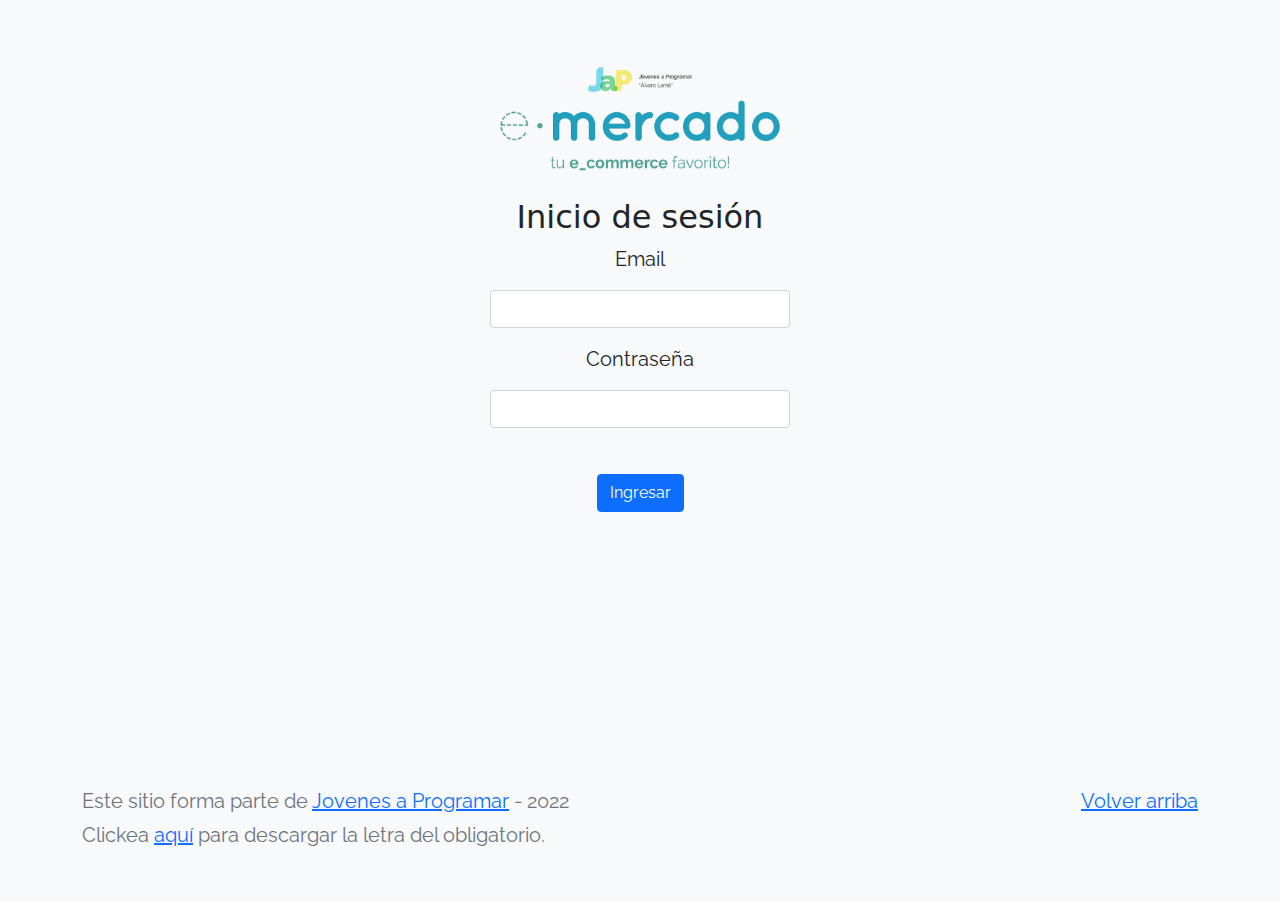
<file: index.html>
<!DOCTYPE html>
<html lang="es">

<head>
  <meta http-equiv="Content-Type" content="text/html; charset=UTF-8">
  <meta name="viewport" content="width=device-width, initial-scale=1, shrink-to-fit=no">
  <title>eMercado - Todo lo que busques está aquí</title>
  
  <link href="https://fonts.googleapis.com/css?family=Raleway:300,300i,400,400i,700,700i,900,900i" rel="stylesheet">
  <link href="css/bootstrap.min.css" rel="stylesheet">
  <link href="css/styles.css" rel="stylesheet">
  <style>
    body {
      background-color: rgb(248, 249, 250);
    }
  </style>
</head>

<body>
  <main class="mt-5" style="text-align:center">
    <img src="img/login.png" style="height: 150px">
    <h2>Inicio de sesión</h2>
    <div class="container">
      <p>Email</p>
      <input type="email" id="input-email" class="form-control login-input" required/>
      <p style="color:red" id="email-error"></p>
      <p>Contraseña</p>
      <input type="password" id="input-password" class="form-control login-input" required/>
      <p style="color:red" id="password-error"></p>
      <br>
      <input type="button" id="input-ingresar" value="Ingresar" class="btn btn-primary">
    </div>
  </main>
  <footer class="text-muted">
    <div class="container">
      <p class="float-end">
        <a href="#">Volver arriba</a>
      </p>
      <p>Este sitio forma parte de <a href="https://jovenesaprogramar.edu.uy/" target="_blank">Jovenes a Programar</a> -
        2022</p>
      <p>Clickea <a target="_blank" href="Letra.pdf">aquí</a> para descargar la letra del obligatorio.</p>
    </div>
  </footer>
  <script src="js/login.js"></script>
</body>

</html>
</file>
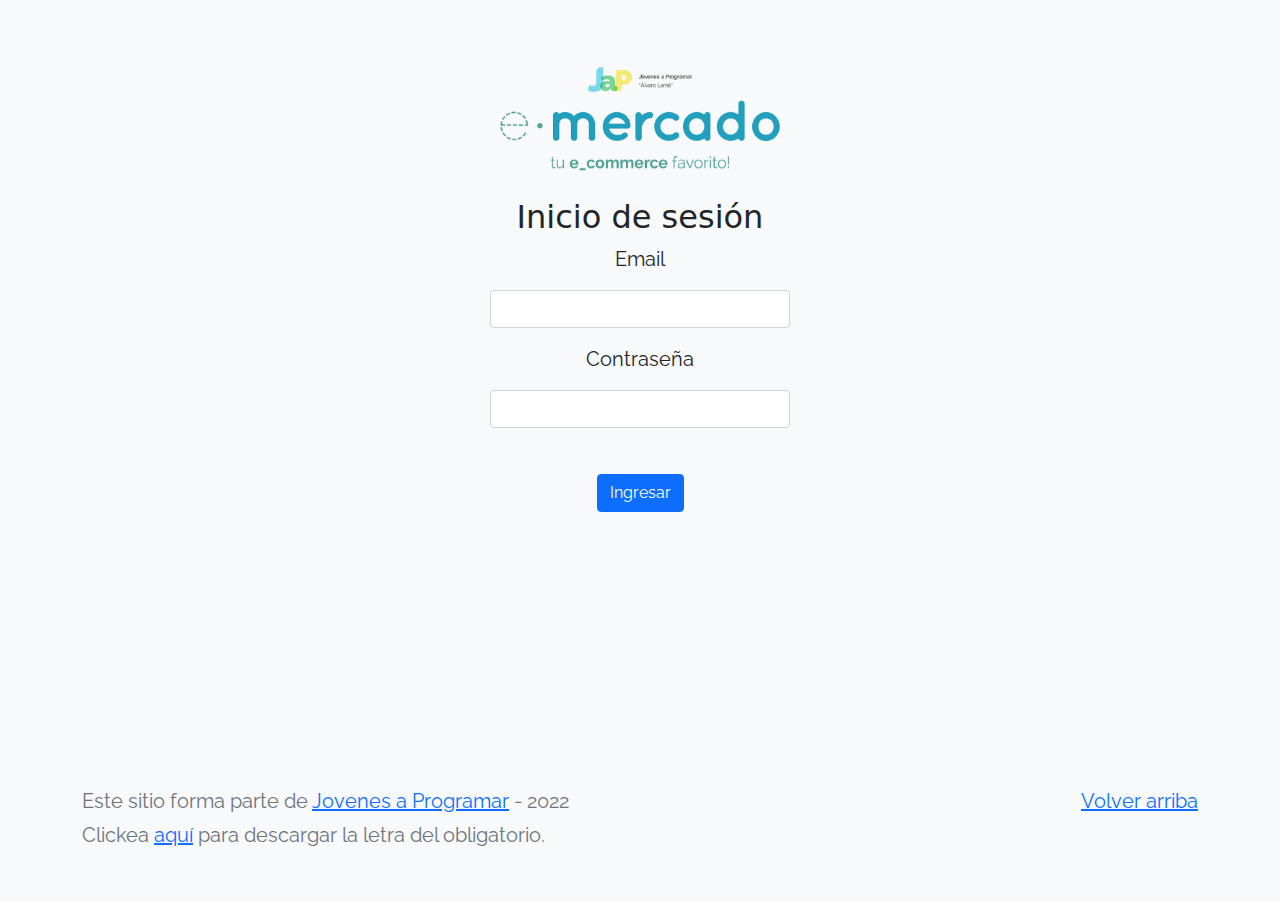
<file: cart.html>
<!DOCTYPE html>
<html lang="es">

<head>
  <meta http-equiv="Content-Type" content="text/html; charset=UTF-8">
  <meta name="viewport" content="width=device-width, initial-scale=1, shrink-to-fit=no">
  <title>eMercado - Todo lo que busques está aquí</title>
  <link href="https://fonts.googleapis.com/css?family=Raleway:300,300i,400,400i,700,700i,900,900i" rel="stylesheet">
  <link href="css/bootstrap.min.css" rel="stylesheet">
  <link href="css/font-awesome.min.css" rel="stylesheet">
  <link href="css/styles.css" rel="stylesheet">
  <link rel="stylesheet" href="https://cdn.jsdelivr.net/npm/bootstrap-icons@1.9.1/font/bootstrap-icons.css">
</head>

<body>
  <div class="alert alert-success alert-dismissible show d-none alert-front" id="success-alert" role="alert">
    Se ha confirmado tu compra.
    <button type="button" class="btn-close" data-bs-dismiss="alert" aria-label="Close"></button>
  </div>
  <nav class="navbar navbar-expand-lg navbar-dark bg-dark p-1">
    <div class="container">
      <button class="navbar-toggler" type="button" data-bs-toggle="collapse" data-bs-target="#navbarNav"
        aria-controls="navbarNav" aria-expanded="false" aria-label="Toggle navigation">
        <span class="navbar-toggler-icon"></span>
      </button>
      <div class="collapse navbar-collapse" id="navbarNav">
        <ul class="navbar-nav w-100 justify-content-between">
          <li class="nav-item">
            <a class="nav-link" href="portada.html">Inicio</a>
          </li>
          <li class="nav-item">
            <a class="nav-link" href="categories.html">Categorías</a>
          </li>
          <li class="nav-item">
            <a class="nav-link" href="sell.html">Vender</a>
          </li>
          <li class="nav-item dropdown">
            <a class="nav-link dropdown-toggle" href="#" id="usuario-ingresado" role="button" data-bs-toggle="dropdown"
              aria-expanded="false">
            </a>
            <ul class="dropdown-menu dropdown-menu-dark" aria-labelledby="navbarDarkDropdownMenuLink">
              <li><a class="dropdown-item" href="cart.html">Mi carrito</a></li>
              <li><a class="dropdown-item" href="my-profile.html">Mi perfil</a></li>
              <li>
                <hr class="dropdown-divider">
              </li>
              <li><a id="log-out" class="dropdown-item" href="index.html">Cerrar sesión</a></li>
            </ul>
          </li>
        </ul>
      </div>
    </div>
  </nav>
  <main>
    <div class="container">
      <!-- Contenido página -->
      <div>
        <h2 class="text-center mt-5">Carrito de compras</h2>
        <form id="form-compra" action="#" method="get" class="needs-validation" novalidate>
          <!-- Aún no cambio el method a post porque no hay adonde enviarlo -->
          <div>
            <h3>Artículos a comprar</h3>
            <div class="row">
              <div class="col">
                <!-- En blanco, con imágenes en fila debajo -->
              </div>
              <div class="col">
                <p class="fw-bold">Nombre</p>
              </div>
              <div class="col">
                <p class="fw-bold">Costo</p>
              </div>
              <div class="col">
                <p class="fw-bold">Cantidad</p>
              </div>
              <div class="col">
                <p class="fw-bold">Subtotal</p>
              </div>
              <div class="col">
                <!-- En blanco, con papeleras en fila debajo -->
              </div>
              <hr>
            </div>
            <div id="listadoCarrito">
              <!-- Listado de artículos -->
            </div>
          </div>
          <hr>
          <div id="datos-de-compra" class="d-none">
            <div class="mt-4 mb-4">
              <h3>Tipo de envío</h3>
              <div id="tipo-de-envio">
                <input type="radio" name="tipo-de-envio" id="envioPremium" value="0.15" required>
                <label for="envioPremium">Premium de 2 a 5 días (15%)</label><br>
                <input type="radio" name="tipo-de-envio" id="envioExpress" value="0.07" required>
                <label for="envioExpress">Express de 5 a 8 días (7%)</label><br>
                <input type="radio" name="tipo-de-envio" id="envioStandard" value="0.05" required>
                <label for="envioStandard">Standard de 12 a 15 días (5%)</label>
                <div class="invalid-feedback">Debe seleccionar un tipo de envío.</div>
              </div>
            </div>
            <hr>
            <div class="mt-4 mb-4">
              <h3>Dirección de envío</h3>
              <div class="d-flex flex-wrap">
                <div class="col-6 mb-3">
                  <p>Calle</p>
                  <input type="text" class="medium-input" required>
                  <div class="invalid-feedback">Ingresa una calle</div>
                </div>
                <div class="col-6 mb-3">
                  <p>Número</p>
                  <input type="text" class="medium-input" required>
                  <div class="invalid-feedback">Ingresa un número</div>
                </div>
                <div class="col-6 mb-3">
                  <p>Esquina</p>
                  <input type="text" class="medium-input" required>
                  <div class="invalid-feedback">Ingresa una esquina</div>
                </div>
              </div>
            </div>
            <hr>
            <div class="mt-4 mb-4">
              <h3>Costos</h3>
              <div>
                <ul class="list-group">
                  <li class="list-group-item">
                    <div class="d-flex justify-content-between">
                      <h4>Subtotal</h4>
                      <h4 id="subtotalFinal">USD 0</h4>
                    </div>
                    <p>Costo unitario del producto por unidad</p>
                  </li>
                  <li class="list-group-item">
                    <div class="d-flex justify-content-between">
                      <h4>Costo de envío</h4>
                      <h4 id="costoEnvio">Elija tipo de envío</h4>
                    </div>
                    <p>Según tipo de envío</p>
                  </li>
                  <li class="list-group-item">
                    <div class="d-flex justify-content-between">
                      <h4>Total</h4>
                      <h4 id="costoFinal">USD 0</h4>
                    </div>
                    <p>Costo unitario del producto por unidad</p>
                  </li>
                </ul>
              </div>
            </div>
            <hr>
            <div class="mt-4 mb-4">
              <h3>Forma de pago</h3>
              <div>
                <h5 id="formaPago">No ha seleccionado.</h5>
                <div class="col-sm-12">
                  <input type="checkbox" class="btn-check form-control" id="check-tipo-pago" required>
                  <!-- Check "oculto" para verificar los términos -->
                  <label for="check-tipo-pago"><button type="button" class="btn btn-link ps-0" data-bs-toggle="modal"
                      data-bs-target="#modalPago" id="btn-tipo-pago">Seleccionar</button></label>
                  <div class="invalid-feedback">Debe seleccionar y completar un tipo de pago.</div>
                </div>
              </div>
            </div>
            <div class="mt-4 mb-4">
              <div class="d-grid gap-2">
                <button class="btn btn-primary" type="submit">Finalizar compra</button>
              </div>
            </div>
        </form>
      </div>
    </div>
  </main>
  <footer class="text-muted">
    <div class="container">
      <p class="float-end">
        <a href="#">Volver arriba</a>
      </p>
      <p>Este sitio forma parte de <a href="https://jovenesaprogramar.edu.uy/" target="_blank">Jovenes a Programar</a> -
        2022</p>
      <p>Clickea <a target="_blank" href="Letra.pdf">aquí</a> para descargar la letra del obligatorio.</p>
    </div>
  </footer>
  <div id="spinner-wrapper">
    <div class="lds-ring">
      <div></div>
      <div></div>
      <div></div>
      <div></div>
    </div>
  </div>

  <!-- Modal -->

  <div class="modal fade" id="modalPago" tabindex="-1" aria-labelledby="modalPagoLabel" aria-hidden="true">
    <div class="modal-dialog">
      <div class="modal-content">
        <form id="form-modal">
          <div class="modal-header">
            <h5 class="modal-title" id="modalPagoLabel">Forma de pago</h5>
            <button type="button" class="btn-close" data-bs-dismiss="modal" aria-label="Close"></button>
          </div>
          <div class="modal-body">
            <div class="m-3">
              <input type="radio" id="pagoTarj" name="forma-de-pago" value="credito" required>
              <label for="pagoTarj">Tarjeta de crédito</label>
              <hr>
              <div class="items-modal">
                <p class="mt-2">Número de tarjeta</p>
                <input type="text" id="numTarj" class="input-tarj form-control" required></input>
                <div class="invalid-feedback">Ingresa un número de tarjeta</div>
                <p class="mt-2">Código de seg.</p>
                <input type="text" id="codSeg" class="input-tarj form-control" required></input>
                <div class="invalid-feedback">Ingresa el código de seguridad</div>
                <p class="mt-2">Vencimiento (MM/AA)</p>
                <input type="text" id="vencTarj" class="input-tarj form-control" required></input>
                <div class="invalid-feedback">Ingresa el vencimiento</div>
              </div>
            </div>
            <div class="m-3 mt-4">
              <input type="radio" id="pagoBanco" name="forma-de-pago" value="banco" required>
              <label for="pagoBanco">Transferencia bancaria</label>
              <hr>
              <div class="items-modal">
                <p class="mt-2">Número de cuenta</p>
                <input type="text" id="numCuenta" class="input-banco form-control" required></input>

              </div>
            </div>
          </div>
          <div class="modal-footer">
            <button type="button" class="btn btn-primary" data-bs-dismiss="modal">Cerrar</button>
          </div>
        </form>
      </div>
    </div>
  </div>


  <script src="js/bootstrap.bundle.min.js"></script>
  <script src="js/init.js"></script>
  <script src="js/cart.js"></script>
</body>

</html>
</file>
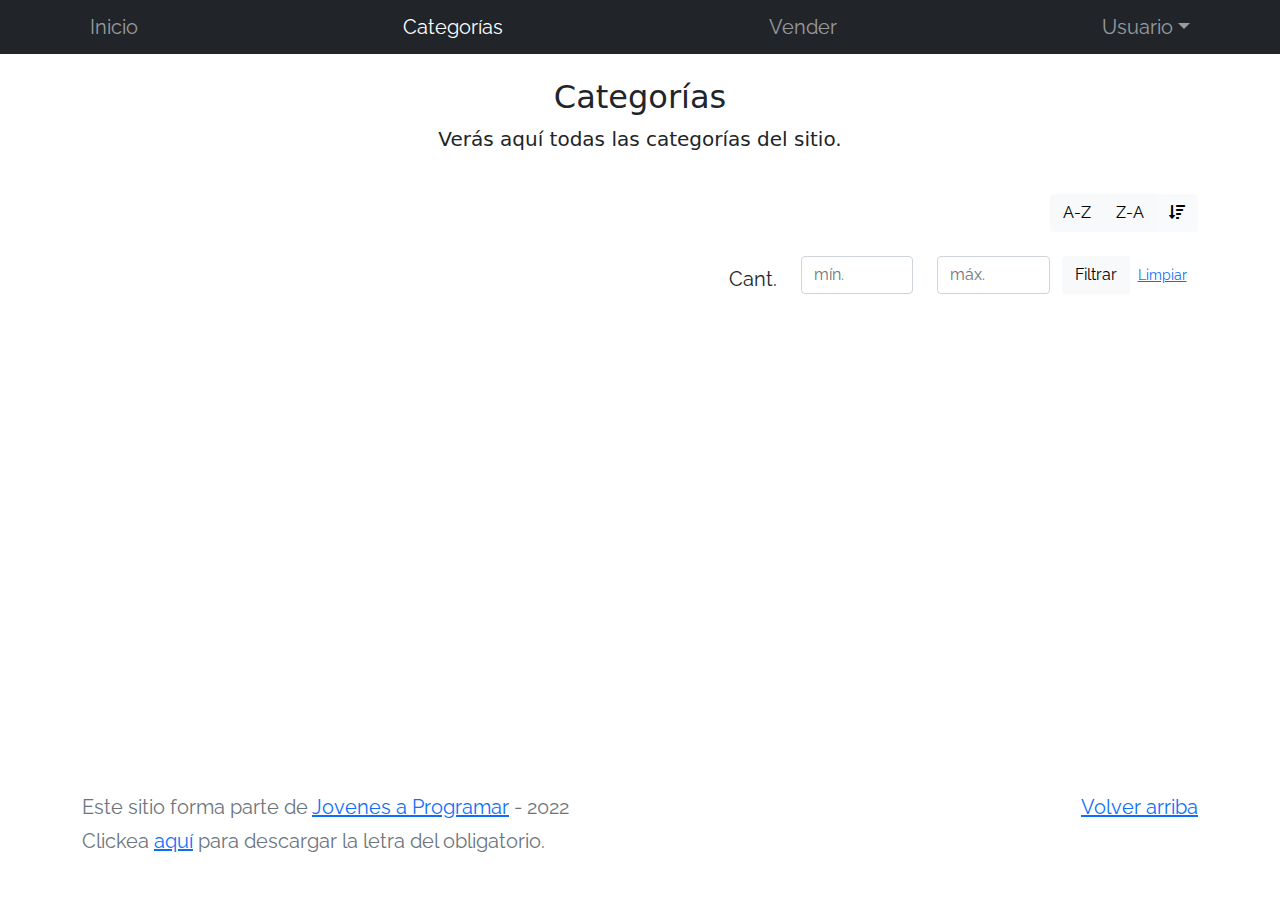
<file: categories.html>
<!DOCTYPE html>
<html lang="es">

<head>
  <meta http-equiv="Content-Type" content="text/html; charset=UTF-8">
  <meta name="viewport" content="width=device-width, initial-scale=1, shrink-to-fit=no">
  <title>eMercado - Todo lo que busques está aquí</title>

  <link href="https://fonts.googleapis.com/css?family=Raleway:300,300i,400,400i,700,700i,900,900i" rel="stylesheet">
  <link href="css/font-awesome.min.css" rel="stylesheet">
  <link href="css/bootstrap.min.css" rel="stylesheet">
  <link href="css/styles.css" rel="stylesheet">
</head>

<body>
  <nav class="navbar navbar-expand-lg navbar-dark bg-dark p-1">
    <div class="container">
      <button class="navbar-toggler" type="button" data-bs-toggle="collapse" data-bs-target="#navbarNav"
        aria-controls="navbarNav" aria-expanded="false" aria-label="Toggle navigation">
        <span class="navbar-toggler-icon"></span>
      </button>
      <div class="collapse navbar-collapse" id="navbarNav">
        <ul class="navbar-nav w-100 justify-content-between">
          <li class="nav-item">
            <a class="nav-link" href="portada.html">Inicio</a>
          </li>
          <li class="nav-item">
            <a class="nav-link active" href="categories.html">Categorías</a>
          </li>
          <li class="nav-item">
            <a class="nav-link" href="sell.html">Vender</a>
          </li>
          <li class="nav-item dropdown">
            <a class="nav-link dropdown-toggle" href="#" id="usuario-ingresado" role="button" data-bs-toggle="dropdown" aria-expanded="false">
            </a>
            <ul class="dropdown-menu dropdown-menu-dark" aria-labelledby="navbarDarkDropdownMenuLink">
              <li><a class="dropdown-item" href="cart.html">Mi carrito</a></li>
              <li><a class="dropdown-item" href="my-profile.html">Mi perfil</a></li>
              <li><a id="log-out" class="dropdown-item" href="index.html">Cerrar sesión</a></li>
            </ul>
          </li>
        </ul>
      </div>
    </div>
  </nav>
  <main class="pb-5">
    <div class="text-center p-4">
      <h2>Categorías</h2>
      <p class="lead">Verás aquí todas las categorías del sitio.</p>
    </div>
    <div class="container">
      <div class="row">
        <div class="col text-end">
          <div class="btn-group btn-group-toggle mb-4" data-bs-toggle="buttons">
            <input type="radio" class="btn-check" name="options" id="sortAsc">
            <label class="btn btn-light" for="sortAsc">A-Z</label>
            <input type="radio" class="btn-check" name="options" id="sortDesc">
            <label class="btn btn-light" for="sortDesc">Z-A</label>
            <input type="radio" class="btn-check" name="options" id="sortByCount" checked>
            <label class="btn btn-light" for="sortByCount"><i class="fas fa-sort-amount-down mr-1"></i></label>
          </div>
        </div>
      </div>
      <div class="row">
        <div class="col-lg-6 offset-lg-6 col-md-12 mb-1 container">
          <div class="row container p-0 m-0">
            <div class="col">
              <p class="font-weight-normal text-end my-2">Cant.</p>
            </div>
            <div class="col">
              <input class="form-control" type="number" placeholder="mín." id="rangeFilterCountMin">
            </div>
            <div class="col">
              <input class="form-control" type="number" placeholder="máx." id="rangeFilterCountMax">
            </div>
            <div class="col-3 p-0">
              <div class="btn-group" role="group">
                <button class="btn btn-light btn-block" id="rangeFilterCount">Filtrar</button>
                <button class="btn btn-link btn-sm" id="clearRangeFilter">Limpiar</button>
              </div>
            </div>
          </div>
        </div>
      </div>
      <div class="row">
        <div class="list-group" id="cat-list-container">
        </div>
      </div>
    </div>
  </main>
  <footer class="text-muted">
    <div class="container">
      <p class="float-end">
        <a href="#">Volver arriba</a>
      </p>
      <p>Este sitio forma parte de <a href="https://jovenesaprogramar.edu.uy/" target="_blank">Jovenes a Programar</a> -
        2022</p>
      <p>Clickea <a target="_blank" href="Letra.pdf">aquí</a> para descargar la letra del obligatorio.</p>
    </div>
  </footer>
  <div id="spinner-wrapper">
    <div class="lds-ring">
      <div></div>
      <div></div>
      <div></div>
      <div></div>
    </div>
  </div>
  <script src="js/bootstrap.bundle.min.js"></script>
  <script src="js/init.js"></script>
  <script src="js/categories.js"></script>
</body>

</html>
</file>
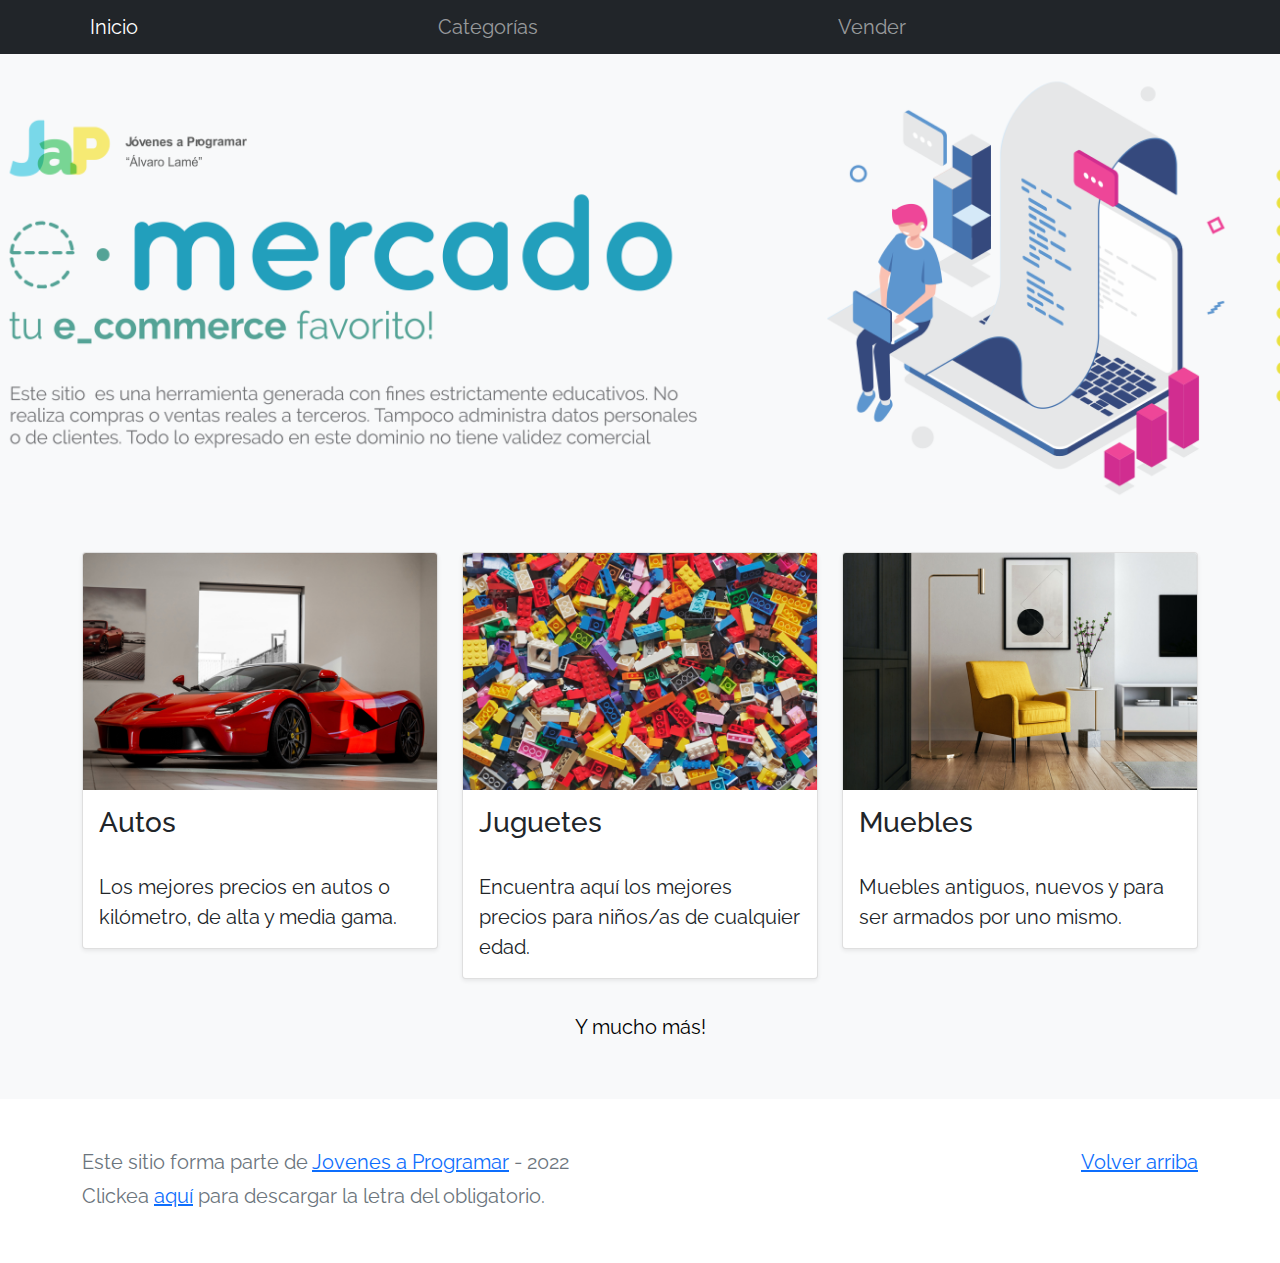
<file: e-commerce.html>
<!DOCTYPE html>
<html lang="es">

<head>
  <meta http-equiv="Content-Type" content="text/html; charset=UTF-8">
  <meta name="viewport" content="width=device-width, initial-scale=1, shrink-to-fit=no">
  <title>eMercado - Todo lo que busques está aquí</title>

  <link href="https://fonts.googleapis.com/css?family=Raleway:300,300i,400,400i,700,700i,900,900i" rel="stylesheet">
  <link href="css/bootstrap.min.css" rel="stylesheet">
  <link href="css/styles.css" rel="stylesheet">
</head>

<body>
  <nav class="navbar navbar-expand-lg navbar-dark bg-dark p-1">
    <div class="container">
      <button class="navbar-toggler" type="button" data-bs-toggle="collapse" data-bs-target="#navbarNav"
        aria-controls="navbarNav" aria-expanded="false" aria-label="Toggle navigation">
        <span class="navbar-toggler-icon"></span>
      </button>
      <div class="collapse navbar-collapse" id="navbarNav">
        <ul class="navbar-nav w-100 justify-content-between">
          <li class="nav-item">
            <a class="nav-link active" href="index.html">Inicio</a>
          </li>
          <li class="nav-item">
            <a class="nav-link" href="categories.html">Categorías</a>
          </li>
          <li class="nav-item">
            <a class="nav-link" href="sell.html">Vender</a>
          </li>
          <li class="nav-item">
          </li>
        </ul>
      </div>
    </div>
  </nav>
  <main>
    <div class="jumbotron text-center"></div>
    <div class="album py-5 bg-light">
      <div class="container">
        <div class="row">
          <div class="col-md-4">
            <div class="card mb-4 shadow-sm custom-card cursor-active" id="autos">
              <img class="bd-placeholder-img card-img-top" src="img/cars_index.jpg"
                alt="Imgagen representativa de la categoría 'Autos'">
              <h3 class="m-3">Autos</h3>
              <div class="card-body">
                <p class="card-text">Los mejores precios en autos 0 kilómetro, de alta y media gama.</p>
              </div>
            </div>
          </div>
          <div class="col-md-4">
            <div class="card mb-4 shadow-sm custom-card cursor-active" id="juguetes">
              <img class="bd-placeholder-img card-img-top" src="img/toys_index.jpg"
                alt="Imgagen representativa de la categoría 'Juguetes'">
              <h3 class="m-3">Juguetes</h3>
              <div class="card-body">
                <p class="card-text">Encuentra aquí los mejores precios para niños/as de cualquier edad.</p>
              </div>
            </div>
          </div>
          <div class="col-md-4">
            <div class="card mb-4 shadow-sm custom-card cursor-active" id="muebles">
              <img class="bd-placeholder-img card-img-top" src="img/furniture_index.jpg"
                alt="Imgagen representativa de la categoría 'Muebles'">
              <h3 class="m-3">Muebles</h3>
              <div class="card-body">
                <p class="card-text">Muebles antiguos, nuevos y para ser armados por uno mismo.</p>
              </div>
            </div>
          </div>
        </div>
        <div class="row">
          <a class="btn btn-light btn-lg btn-block" href="categories.html">Y mucho más!</a>
        </div>
      </div>
    </div>
  </main>
  <footer class="text-muted">
    <div class="container">
      <p class="float-end">
        <a href="#">Volver arriba</a>
      </p>
      <p>Este sitio forma parte de <a href="https://jovenesaprogramar.edu.uy/" target="_blank">Jovenes a Programar</a> -
        2022</p>
      <p>Clickea <a target="_blank" href="Letra.pdf">aquí</a> para descargar la letra del obligatorio.</p>
    </div>
  </footer>
  <script src="js/bootstrap.bundle.min.js"></script>
  <script src="js/index.js"></script>
  <script src="js/init.js"></script>
</body>

</html>
</file>
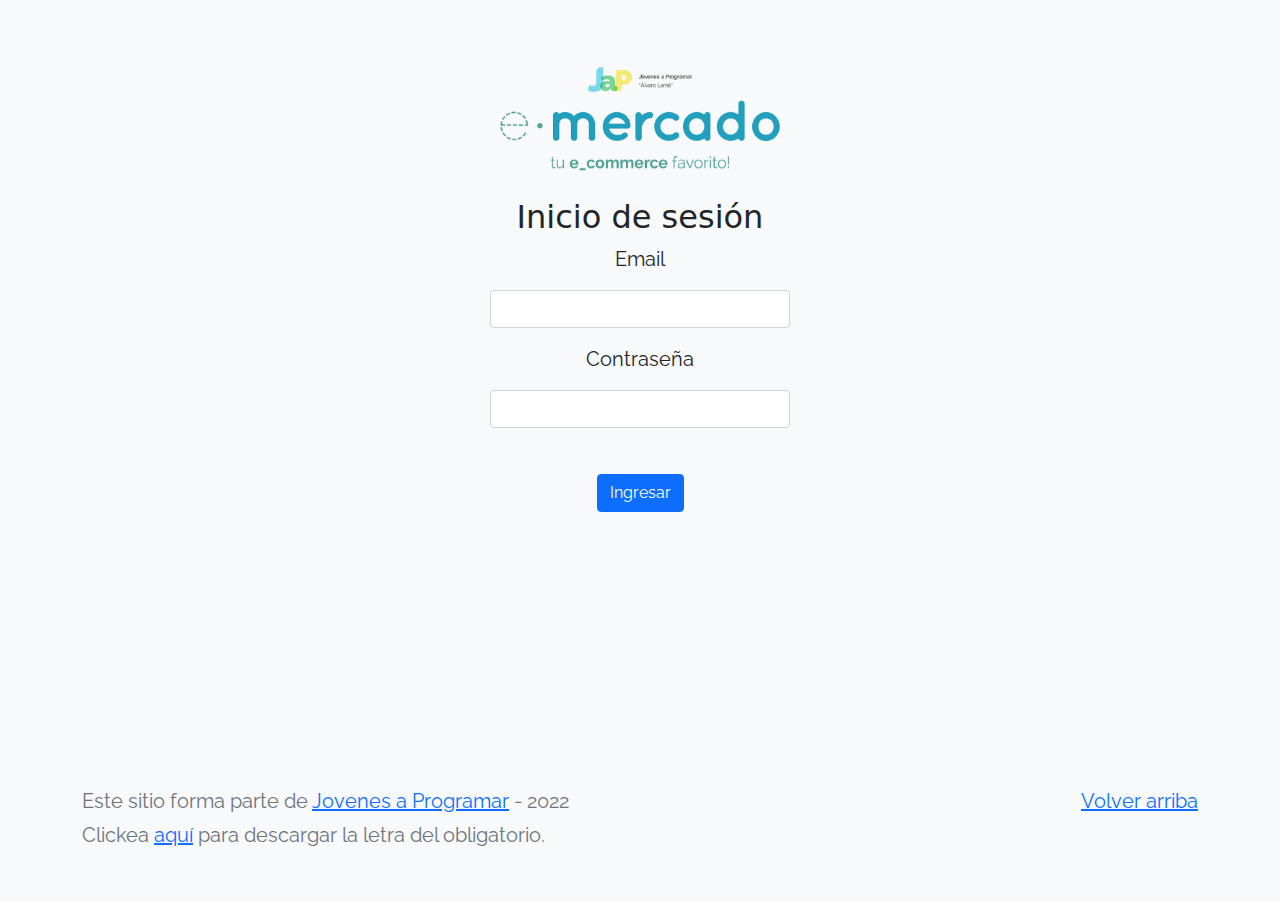
<file: my-profile.html>
<!DOCTYPE html>
<html lang="es">

<head>
  <meta http-equiv="Content-Type" content="text/html; charset=UTF-8">
  <meta name="viewport" content="width=device-width, initial-scale=1, shrink-to-fit=no">
  <title>eMercado - Todo lo que busques está aquí</title>
  <link href="https://fonts.googleapis.com/css?family=Raleway:300,300i,400,400i,700,700i,900,900i" rel="stylesheet">
  <link href="css/bootstrap.min.css" rel="stylesheet">
  <link href="css/styles.css" rel="stylesheet">
  <style>
    .bd-placeholder-img {
      font-size: 1.125rem;
      text-anchor: middle;
      -webkit-user-select: none;
      -moz-user-select: none;
      -ms-user-select: none;
      user-select: none;
    }

    @media (min-width: 768px) {
      .bd-placeholder-img-lg {
        font-size: 3.5rem;
      }
    }
  </style>
</head>

<body>
  <div class="alert alert-success alert-dismissible show d-none alert-front" id="success-alert" role="alert">
    Se han actualizado tus datos.
    <button type="button" class="btn-close" data-bs-dismiss="alert" aria-label="Close"></button>
  </div>
  <nav class="navbar navbar-expand-lg navbar-dark bg-dark p-1">
    <div class="container">
      <button class="navbar-toggler" type="button" data-bs-toggle="collapse" data-bs-target="#navbarNav"
        aria-controls="navbarNav" aria-expanded="false" aria-label="Toggle navigation">
        <span class="navbar-toggler-icon"></span>
      </button>
      <div class="collapse navbar-collapse" id="navbarNav">
        <ul class="navbar-nav w-100 justify-content-between">
          <li class="nav-item">
            <a class="nav-link" href="portada.html">Inicio</a>
          </li>
          <li class="nav-item">
            <a class="nav-link" href="categories.html">Categorías</a>
          </li>
          <li class="nav-item">
            <a class="nav-link" href="sell.html">Vender</a>
          </li>
          <li class="nav-item dropdown">
            <a class="nav-link dropdown-toggle active" href="#" id="usuario-ingresado" role="button"
              data-bs-toggle="dropdown" aria-expanded="false">
            </a>
            <ul class="dropdown-menu dropdown-menu-dark" aria-labelledby="navbarDarkDropdownMenuLink">
              <li><a class="dropdown-item" href="cart.html">Mi carrito</a></li>
              <li><a class="dropdown-item" href="my-profile.html">Mi perfil</a></li>
              <li>
                <hr class="dropdown-divider">
              </li>
              <li><a id="log-out" class="dropdown-item" href="index.html">Cerrar sesión</a></li>
            </ul>
          </li>
        </ul>
      </div>
    </div>
  </nav>
  <main>
    <div class="container form">
      <div>
        <form id="form-perfil" class="needs-validation" novalidate>
          <div class="d-flex align-items-center justify-content-between mt-4">
            <h2 class="titulo mb-5">Perfil</h2>
            <img id="profImg" src="img/img_perfil.png" class="prof-img">
          </div>
          <hr>
          <div class="d-flex flex-wrap">
            <div class="input-user">
              <p class="mb-0 mt-2">Primer nombre*</p>
              <input id="nombre1" class="medium-input" type="text" required></input>
              <div class="invalid-feedback">Ingresa tu nombre</div>
            </div>
            <div class="input-user">
              <p class="mb-0 mt-2">Segundo nombre</p>
              <input id="nombre2" class="medium-input" type="text"></input>
            </div>
            <div class="input-user">
              <p class="mb-0 mt-2">Primer apellido*</p>
              <input id="apellido1" class="medium-input" type="text" required></input>
              <div class="invalid-feedback">Ingresa tu apellido</div>
            </div>
            <div class="input-user">
              <p class="mb-0 mt-2">Segundo apellido</p>
              <input id="apellido2" class="medium-input" type="text"></input>
            </div>
            <div class="input-user">
              <p class="mb-0 mt-2">E-mail*</p>
              <input id="correo" class="medium-input" type="email" required></input>
              <div class="invalid-feedback">Ingresa tu e-mail</div>
            </div>
            <div class="input-user">
              <p class="mb-0 mt-2">Imagen de perfil</p>
              <input id="chgProfImg" type="file" accept=".jpg, .jpeg, .png"></input>
            </div>
            <div class="input-user">
              <p class="mb-0 mt-2">Teléfono de contacto</p>
              <input id="telefono" class="medium-input" type="text"></input>
            </div>

          </div>
          <hr>
          <div>
            <button class="btn btn-primary mt-4" type="submit">Guardar cambios</button>
          </div>
        </form>
      </div>
    </div>
    <hr>
  </main>
  <footer class="text-muted">
    <div class="container">
      <p class="float-end">
        <a href="#">Volver arriba</a>
      </p>
      <p>Este sitio forma parte de <a href="https://jovenesaprogramar.edu.uy/" target="_blank">Jovenes a Programar</a> -
        2022</p>
      <p>Clickea <a target="_blank" href="Letra.pdf">aquí</a> para descargar la letra del obligatorio.</p>
    </div>
  </footer>
  <script src="js/bootstrap.bundle.min.js"></script>
  <script src="js/init.js"></script>
  <script src="js/my-profile.js"></script>
</body>

</html>
</file>
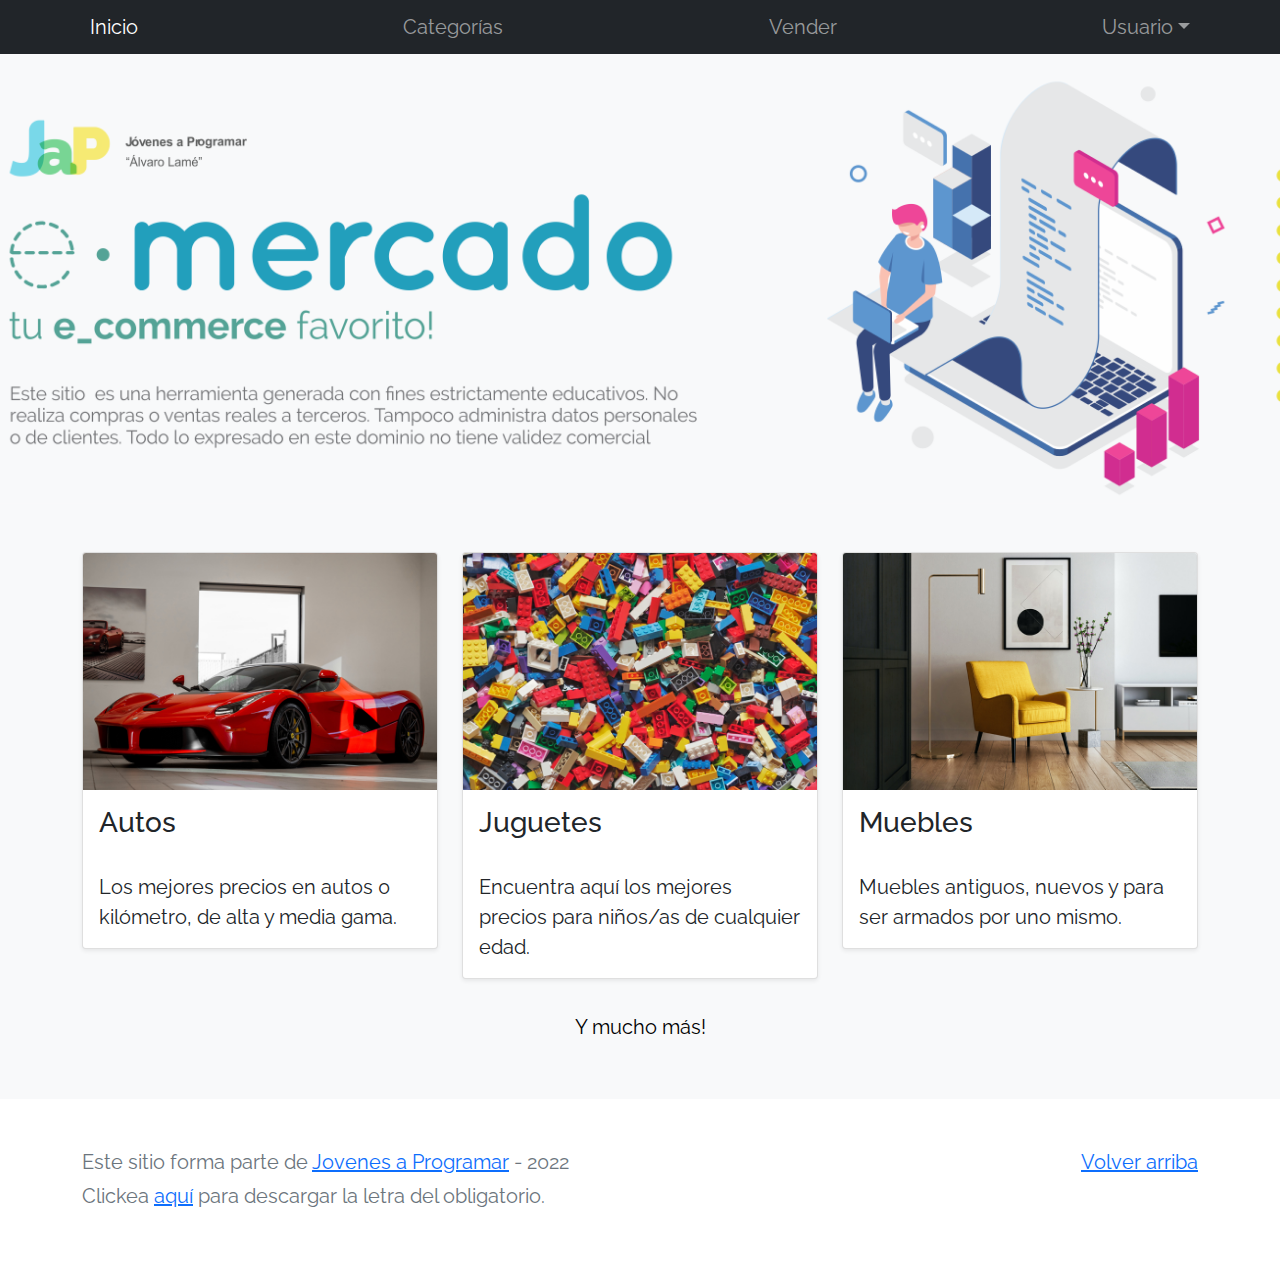
<file: portada.html>
<!DOCTYPE html>
<html lang="es">

<head>
  <meta http-equiv="Content-Type" content="text/html; charset=UTF-8">
  <meta name="viewport" content="width=device-width, initial-scale=1, shrink-to-fit=no">
  <title>eMercado - Todo lo que busques está aquí</title>

  <link href="https://fonts.googleapis.com/css?family=Raleway:300,300i,400,400i,700,700i,900,900i" rel="stylesheet">
  <link href="css/bootstrap.min.css" rel="stylesheet">
  <link href="css/styles.css" rel="stylesheet">
</head>

<body>
  <nav class="navbar navbar-expand-lg navbar-dark bg-dark p-1">
    <div class="container">
      <button class="navbar-toggler" type="button" data-bs-toggle="collapse" data-bs-target="#navbarNav"
        aria-controls="navbarNav" aria-expanded="false" aria-label="Toggle navigation">
        <span class="navbar-toggler-icon"></span>
      </button>
      <div class="collapse navbar-collapse" id="navbarNav">
        <ul class="navbar-nav w-100 justify-content-between">
          <li class="nav-item">
            <a class="nav-link active" href="portada.html">Inicio</a>
          </li>
          <li class="nav-item">
            <a class="nav-link" href="categories.html">Categorías</a>
          </li>
          <li class="nav-item">
            <a class="nav-link" href="sell.html">Vender</a>
          </li>
          <!-- Nuevo menu desplegable con usuario -->
          <li class="nav-item dropdown">
            <a class="nav-link dropdown-toggle" href="#" id="usuario-ingresado" role="button" data-bs-toggle="dropdown" aria-expanded="false">
            </a>
            <ul class="dropdown-menu dropdown-menu-dark" aria-labelledby="navbarDarkDropdownMenuLink">
              <li><a class="dropdown-item" href="cart.html">Mi carrito</a></li>
              <li><a class="dropdown-item" href="my-profile.html">Mi perfil</a></li>
              <li><a id="log-out" class="dropdown-item" href="index.html">Cerrar sesión</a></li>
            </ul>
          </li>
        </ul>
      </div>
    </div>
  </nav>
  <main>
    <div class="jumbotron text-center"></div>
    <div class="album py-5 bg-light">
      <div class="container">
        <div class="row">
          <div class="col-md-4">
            <div class="card mb-4 shadow-sm custom-card cursor-active" id="autos">
              <img class="bd-placeholder-img card-img-top" src="img/cars_index.jpg"
                alt="Imgagen representativa de la categoría 'Autos'">
              <h3 class="m-3">Autos</h3>
              <div class="card-body">
                <p class="card-text">Los mejores precios en autos 0 kilómetro, de alta y media gama.</p>
              </div>
            </div>
          </div>
          <div class="col-md-4">
            <div class="card mb-4 shadow-sm custom-card cursor-active" id="juguetes">
              <img class="bd-placeholder-img card-img-top" src="img/toys_index.jpg"
                alt="Imgagen representativa de la categoría 'Juguetes'">
              <h3 class="m-3">Juguetes</h3>
              <div class="card-body">
                <p class="card-text">Encuentra aquí los mejores precios para niños/as de cualquier edad.</p>
              </div>
            </div>
          </div>
          <div class="col-md-4">
            <div class="card mb-4 shadow-sm custom-card cursor-active" id="muebles">
              <img class="bd-placeholder-img card-img-top" src="img/furniture_index.jpg"
                alt="Imgagen representativa de la categoría 'Muebles'">
              <h3 class="m-3">Muebles</h3>
              <div class="card-body">
                <p class="card-text">Muebles antiguos, nuevos y para ser armados por uno mismo.</p>
              </div>
            </div>
          </div>
        </div>
        <div class="row">
          <a class="btn btn-light btn-lg btn-block" href="categories.html">Y mucho más!</a>
        </div>
      </div>
    </div>
  </main>
  <footer class="text-muted">
    <div class="container">
      <p class="float-end">
        <a href="#">Volver arriba</a>
      </p>
      <p>Este sitio forma parte de <a href="https://jovenesaprogramar.edu.uy/" target="_blank">Jovenes a Programar</a> -
        2022</p>
      <p>Clickea <a target="_blank" href="Letra.pdf">aquí</a> para descargar la letra del obligatorio.</p>
    </div>
  </footer>
  <script src="js/bootstrap.bundle.min.js"></script>
  <script src="js/portada.js"></script>
  <script src="js/init.js"></script>
</body>

</html>
</file>
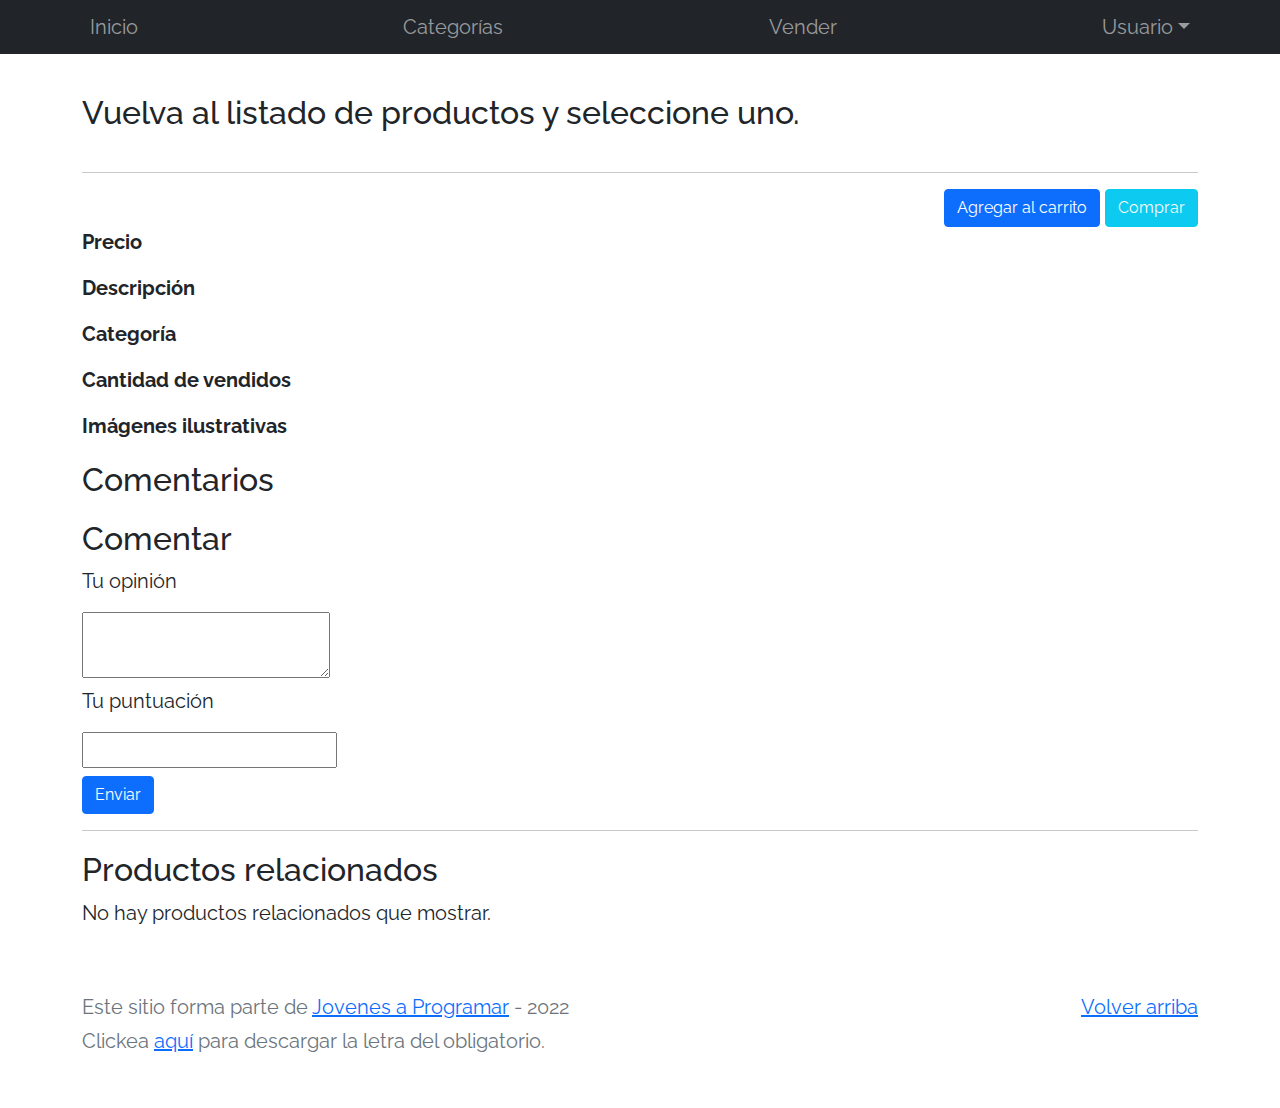
<file: product-info.html>
<!DOCTYPE html>
<html lang="es">

<head>
  <meta http-equiv="Content-Type" content="text/html; charset=UTF-8">
  <meta name="viewport" content="width=device-width, initial-scale=1, shrink-to-fit=no">
  <title>eMercado - Todo lo que busques está aquí</title>

  <link href="https://fonts.googleapis.com/css?family=Raleway:300,300i,400,400i,700,700i,900,900i" rel="stylesheet">
  <link href="css/font-awesome.min.css" rel="stylesheet">

  <link href="css/bootstrap.min.css" rel="stylesheet">
  <link href="css/styles.css" rel="stylesheet">
</head>

<body>
  <!-- Alerta de producto agregado al carrito -->
  <div class="alert alert-success alert-dismissible show d-none" id="success-alert" role="alert">
    ¡Se ha agregado al carrito!
    <button type="button" class="btn-close" data-bs-dismiss="alert" aria-label="Close"></button>
  </div>
  <nav class="navbar navbar-expand-lg navbar-dark bg-dark p-1">
    <div class="container">
      <button class="navbar-toggler" type="button" data-bs-toggle="collapse" data-bs-target="#navbarNav"
        aria-controls="navbarNav" aria-expanded="false" aria-label="Toggle navigation">
        <span class="navbar-toggler-icon"></span>
      </button>
      <div class="collapse navbar-collapse" id="navbarNav">
        <ul class="navbar-nav w-100 justify-content-between">
          <li class="nav-item">
            <a class="nav-link" href="portada.html">Inicio</a>
          </li>
          <li class="nav-item">
            <a class="nav-link" href="categories.html">Categorías</a>
          </li>
          <li class="nav-item">
            <a class="nav-link" href="sell.html">Vender</a>
          </li>
          <li class="nav-item dropdown">
            <a class="nav-link dropdown-toggle" href="#" id="usuario-ingresado" role="button" data-bs-toggle="dropdown"
              aria-expanded="false">
            </a>
            <ul class="dropdown-menu dropdown-menu-dark" aria-labelledby="navbarDarkDropdownMenuLink">
              <li><a class="dropdown-item" href="cart.html">Mi carrito</a></li>
              <li><a class="dropdown-item" href="my-profile.html">Mi perfil</a></li>
              <li>
                <hr class="dropdown-divider">
              </li>
              <li><a id="log-out" class="dropdown-item" href="index.html">Cerrar sesión</a></li>
            </ul>
          </li>
        </ul>
      </div>
    </div>
  </nav>
  <main>
    <div class="container">
      <!-- Lugar para mostrar lista -->
      <h2 class="titulo" id="product-name">Vuelva al listado de productos y seleccione uno.</h2>
      <!-- Le di margen con css con su id-->
      <hr>
      <div class="btn-cart flex-end">
        <a id="msjYaAgregado" class="btn d-none" href="cart.html">
          ¡Este producto ya está en tu carrito!
        </a>
        <button id="boton-agregar" class="btn btn-primary">Agregar al carrito</button>
        <!-- Botón de agregar al carrito -->
        <button id="boton-comprar" class="btn btn-info text-light">Comprar</button>
        <!-- Botón de agregar e ir al carrito -->
      </div>
      <p class="subtitulo-producto">Precio</p> <!-- Creé una clase para darle css a los subtítulos -->
      <p id="product-cost"></p>
      <p class="subtitulo-producto">Descripción</p>
      <p id="product-desc"></p>
      <p class="subtitulo-producto">Categoría</p>
      <p id="product-cat"></p>
      <p class="subtitulo-producto">Cantidad de vendidos</p>
      <p id="product-soldCount"></p>
      <p class="subtitulo-producto">Imágenes ilustrativas</p>
      <!-- Comienzo carrusel -->
      <div id="carouselWithIndicators" class="carousel slide" data-bs-ride="carousel">
        <div class="carousel-indicators" id="carousel-indicators">
          <!-- Identifico indicadores para dinamizar -->
          <button type="button" data-bs-target="#carouselWithIndicators" data-bs-slide-to="0" class="active"
            aria-current="true" aria-label="Slide 1"></button>
        </div>
        <div class="carousel-inner" id="product-img-crsl">
          <!-- Imágenes insertadas -->
        </div>
        <button class="carousel-control-prev" type="button" data-bs-target="#carouselWithIndicators"
          data-bs-slide="prev">
          <span class="carousel-control-prev-icon" aria-hidden="true"></span>
          <span class="visually-hidden">Previous</span>
        </button>
        <button class="carousel-control-next" type="button" data-bs-target="#carouselWithIndicators"
          data-bs-slide="next">
          <span class="carousel-control-next-icon" aria-hidden="true"></span>
          <span class="visually-hidden">Next</span>
        </button>
      </div>
      <!-- Fin carrusel -->
      <h2 class="titulo">Comentarios</h2>
      <div id="comentarios">
      </div>
      <h2 class="titulo">Comentar</h2> <!-- Nuevo comentario -->
      <p>Tu opinión</p>
      <textarea id="new-commentary-text"></textarea> <!-- Texto del comentario -->
      <p>Tu puntuación</p>
      <input id="number-of-stars" list="stars-value-list" min="1" max="5"> <!-- Puntuación -->
      <datalist id="stars-value-list">
        <option value="1"></option>
        <option value="2"></option>
        <option value="3"></option>
        <option value="4"></option>
        <option value="5"></option>
      </datalist>
      <br>
      <button class="btn btn-primary mt-2" id="send-new-commentary">Enviar</button> <!-- Botón de envío -->
      <hr>
      <h2 class="titulo">Productos relacionados</h2>
      <div id="product-related" class="div-imagenes-horizontal">
        <p>No hay productos relacionados que mostrar.</p> <!-- Productos relacionados -->
      </div>
    </div>
  </main>
  <footer class="text-muted">
    <div class="container">
      <p class="float-end">
        <a href="#">Volver arriba</a>
      </p>
      <p>Este sitio forma parte de <a href="https://jovenesaprogramar.edu.uy/" target="_blank">Jovenes a Programar</a> -
        2022</p>
      <p>Clickea <a target="_blank" href="Letra.pdf">aquí</a> para descargar la letra del obligatorio.</p>
    </div>
  </footer>
  <div id="spinner-wrapper">
    <div class="lds-ring">
      <div></div>
      <div></div>
      <div></div>
      <div></div>
    </div>
  </div>
  <script src="js/bootstrap.bundle.min.js"></script>
  <script src="js/init.js"></script>
  <script src="js/product-info.js"></script>
</body>

</html>
</file>
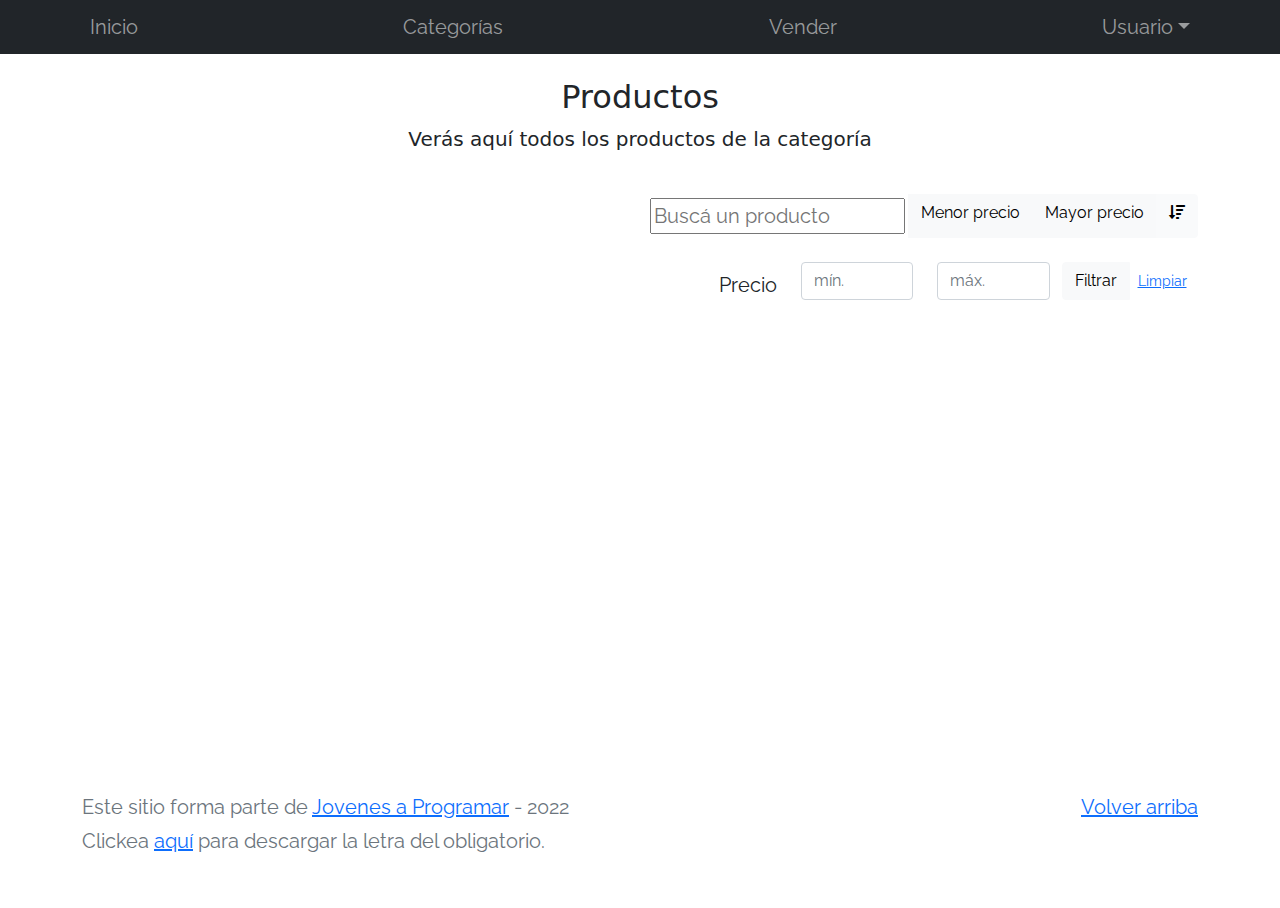
<file: products.html>
<!DOCTYPE html>
<html lang="es">

<head>
  <meta http-equiv="Content-Type" content="text/html; charset=UTF-8">
  <meta name="viewport" content="width=device-width, initial-scale=1, shrink-to-fit=no">
  <title>eMercado - Todo lo que busques está aquí</title>

  <link href="https://fonts.googleapis.com/css?family=Raleway:300,300i,400,400i,700,700i,900,900i" rel="stylesheet">
  <link href="css/font-awesome.min.css" rel="stylesheet">
  <link href="css/bootstrap.min.css" rel="stylesheet">
  <link href="css/styles.css" rel="stylesheet">
</head>

<body>
  <nav class="navbar navbar-expand-lg navbar-dark bg-dark p-1">
    <div class="container">
      <button class="navbar-toggler" type="button" data-bs-toggle="collapse" data-bs-target="#navbarNav"
        aria-controls="navbarNav" aria-expanded="false" aria-label="Toggle navigation">
        <span class="navbar-toggler-icon"></span>
      </button>
      <div class="collapse navbar-collapse" id="navbarNav">
        <ul class="navbar-nav w-100 justify-content-between">
          <li class="nav-item">
            <a class="nav-link" href="portada.html">Inicio</a>
          </li>
          <li class="nav-item">
            <a class="nav-link" href="categories.html">Categorías</a>
          </li>
          <li class="nav-item">
            <a class="nav-link" href="sell.html">Vender</a>
          </li>
          <li class="nav-item dropdown">
            <a class="nav-link dropdown-toggle" href="#" id="usuario-ingresado" role="button" data-bs-toggle="dropdown" aria-expanded="false">
            </a>
            <ul class="dropdown-menu dropdown-menu-dark" aria-labelledby="navbarDarkDropdownMenuLink">
              <li><a class="dropdown-item" href="cart.html">Mi carrito</a></li>
              <li><a class="dropdown-item" href="my-profile.html">Mi perfil</a></li>
              <li><a id="log-out" class="dropdown-item" href="index.html">Cerrar sesión</a></li>
            </ul>
          </li>
        </ul>
      </div>
    </div>
  </nav>
  <main class="pb-5">
    <div class="text-center p-4">
      <h2>Productos</h2> <!-- Cambio de título y subtítulo. -->
      <p id="categoria-mostrada" class="lead">Verás aquí todos los productos de la categoría</p>
      <!-- Agregué id para mostrar categoría -->
    </div>
    <div class="container">
      <div class="row"> <!-- Traído de categories.html 45-77 -->
        <div class="col text-end">
          <div class="btn-group btn-group-toggle mb-4" data-bs-toggle="buttons">
            <input type="search" id="buscador" placeholder="Buscá un producto" class="m-1"><!-- Barra buscadora -->
            <input type="radio" class="btn-check" name="options" id="sortAsc">
            <label class="btn btn-light" for="sortAsc">Menor precio</label>
            <input type="radio" class="btn-check" name="options" id="sortDesc">
            <label class="btn btn-light" for="sortDesc">Mayor precio</label>
            <input type="radio" class="btn-check" name="options" id="sortByCount" checked>
            <label class="btn btn-light" for="sortByCount"><i class="fas fa-sort-amount-down mr-1"></i></label>
          </div>
        </div>
      </div>
      <div class="row">
        <div class="col-lg-6 offset-lg-6 col-md-12 mb-1 container">
          <div class="row container p-0 m-0">
            <div class="col">
              <p class="font-weight-normal text-end my-2">Precio</p> <!-- "Cant." por "Precio" -->
            </div>
            <div class="col">
              <input class="form-control" type="number" placeholder="mín." id="rangeFilterPriceMin">
              <!-- "Count" por "Price" -->
            </div>
            <div class="col">
              <input class="form-control" type="number" placeholder="máx." id="rangeFilterPriceMax"> <!-- Repito -->
            </div>
            <div class="col-3 p-0">
              <div class="btn-group" role="group">
                <button class="btn btn-light btn-block" id="rangeFilterPrice">Filtrar</button> <!-- Repito -->
                <button class="btn btn-link btn-sm" id="clearRangeFilter">Limpiar</button>
              </div>
            </div>
          </div>
        </div>
      </div>
    </div>
    <div id="products-list-container">
      <!-- Nuevo identificador para listado. -->
    </div>
  </main>
  <footer class="text-muted">
    <div class="container">
      <p class="float-end">
        <a href="#">Volver arriba</a>
      </p>
      <p>Este sitio forma parte de <a href="https://jovenesaprogramar.edu.uy/" target="_blank">Jovenes a Programar</a> -
        2022</p>
      <p>Clickea <a target="_blank" href="Letra.pdf">aquí</a> para descargar la letra del obligatorio.</p>
    </div>
  </footer>
  <div id="spinner-wrapper">
    <div class="lds-ring">
      <div></div>
      <div></div>
      <div></div>
      <div></div>
    </div>
  </div>
  <script src="js/bootstrap.bundle.min.js"></script>
  <script src="js/init.js"></script>
  <script src="js/products.js"></script>
</body>

</html>
</file>
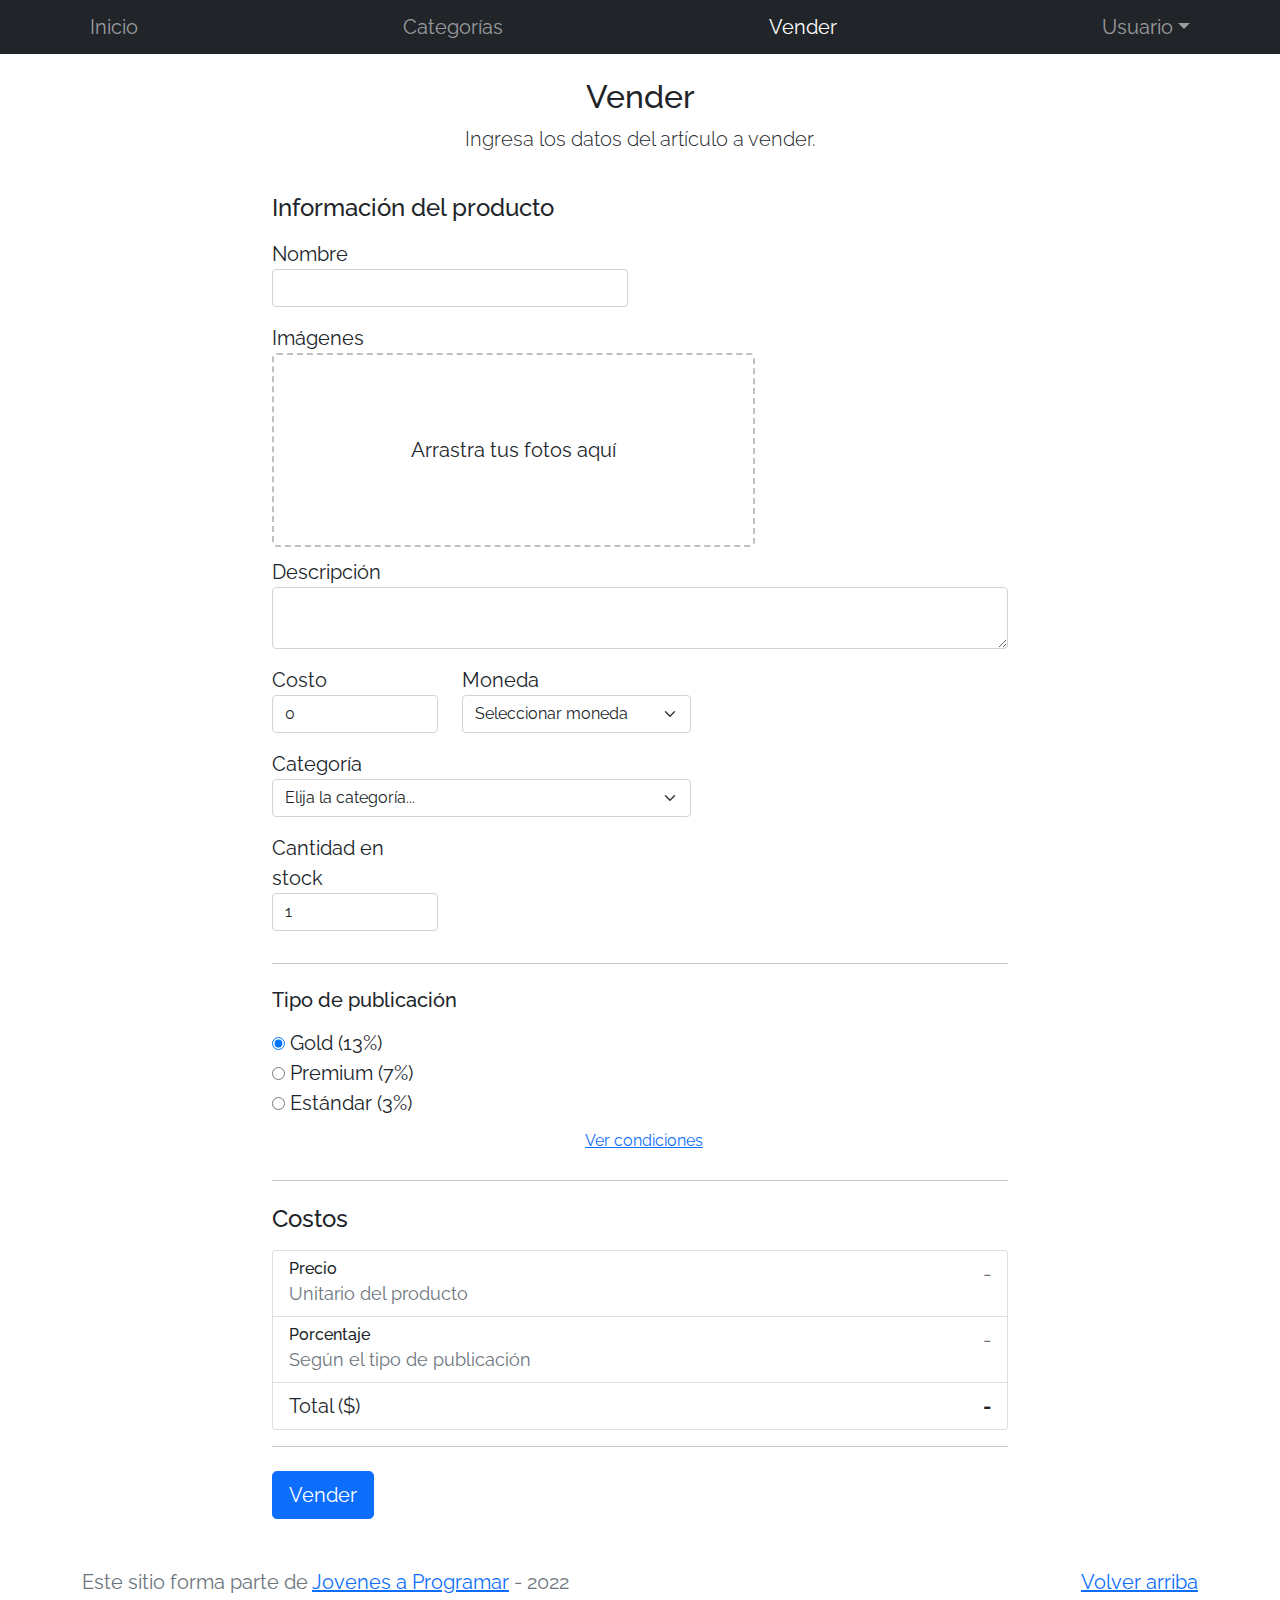
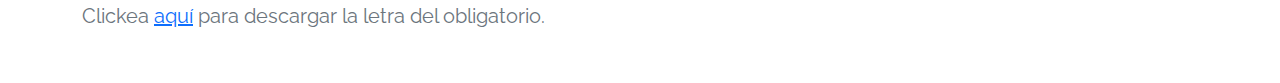
<file: sell.html>
<!DOCTYPE html>
<html lang="es">

<head>
  <meta http-equiv="Content-Type" content="text/html; charset=UTF-8">
  <meta name="viewport" content="width=device-width, initial-scale=1, shrink-to-fit=no">
  <title>eMercado - Todo lo que busques está aquí</title>
  <link href="https://fonts.googleapis.com/css?family=Raleway:300,300i,400,400i,700,700i,900,900i" rel="stylesheet">
  <link href="css/bootstrap.min.css" rel="stylesheet">
  <link href="css/dropzone.css" rel="stylesheet">
  <link href="css/styles.css" rel="stylesheet">
</head>

<body>
  <nav class="navbar navbar-expand-lg navbar-dark bg-dark p-1">
    <div class="container">
      <button class="navbar-toggler" type="button" data-bs-toggle="collapse" data-bs-target="#navbarNav"
        aria-controls="navbarNav" aria-expanded="false" aria-label="Toggle navigation">
        <span class="navbar-toggler-icon"></span>
      </button>
      <div class="collapse navbar-collapse" id="navbarNav">
        <ul class="navbar-nav w-100 justify-content-between">
          <li class="nav-item">
            <a class="nav-link" href="portada.html">Inicio</a>
          </li>
          <li class="nav-item">
            <a class="nav-link" href="categories.html">Categorías</a>
          </li>
          <li class="nav-item">
            <a class="nav-link active" href="sell.html">Vender</a>
          </li>
          <li class="nav-item dropdown">
            <a class="nav-link dropdown-toggle" href="#" id="usuario-ingresado" role="button" data-bs-toggle="dropdown" aria-expanded="false">
            </a>
            <ul class="dropdown-menu dropdown-menu-dark" aria-labelledby="navbarDarkDropdownMenuLink">
              <li><a class="dropdown-item" href="cart.html">Mi carrito</a></li>
              <li><a class="dropdown-item" href="my-profile.html">Mi perfil</a></li>
              <li><a id="log-out" class="dropdown-item" href="index.html">Cerrar sesión</a></li>
            </ul>
          </li>
        </ul>
      </div>
    </div>
  </nav>
  <div class="container">
    <div class="text-center p-4">
      <h2>Vender</h2>
      <p class="lead">Ingresa los datos del artículo a vender.</p>
    </div>
    <div class="row justify-content-md-center">
      <div class="col-md-8 order-md-1">
        <h4 class="mb-3">Información del producto</h4>
        <form class="needs-validation" id="sell-info">
          <div class="row">
            <div class="col-md-6 mb-3">
              <label for="productName">Nombre</label>
              <input type="text" class="form-control" id="productName" value="" name="productName">
              <div class="invalid-feedback">
                Ingresa un nombre
              </div>
            </div>
          </div>
          <div class="row">
            <div class="col-md-8 order-md-1">
              <label>Imágenes</label>
              <div class="needsclick dz-clickable" id="file-upload">
                <div class="dz-message needsclick">
                  Arrastra tus fotos aquí<br>
                </div>
              </div>
            </div>
          </div>
          <div class="row">
            <div class="col-md-12 mb-3">
              <label for="productDescription">Descripción</label>
              <textarea name="productDescription" class="form-control" id="productDescription"></textarea>
            </div>
          </div>
          <div class="row">
            <div class="col-md-3 mb-3">
              <label for="productCostInput">Costo</label>
              <input type="number" name="productCostInput" class="form-control" id="productCostInput" placeholder="" required="" value="0"
                min="0">
              <div class="invalid-feedback">
                El costo debe ser mayor que 0.
              </div>
            </div>
            <div class="col-md-4 mb-3">
              <label for="productCurrency">Moneda</label>
              <select name="productCurrency" class="form-select custom-select d-block w-100" id="productCurrency" required>
                <option value="" hidden selected>Seleccionar moneda</option>
                <option>Pesos Uruguayos (UYU)</option>
                <option>Dólares (USD)</option>
              </select>
              <div class="invalid-feedback">
                Ingresa una categoría válida.
              </div>
            </div>
          </div>
          <div class="row">
            <div class="col-md-7 mb-3">
              <label for="productCategory">Categoría</label>
              <select name="productCategory" class="custom-select form-select d-block w-100" id="productCategory">
                <option value="">Elija la categoría...</option>
                <option>Autos</option>
                <option>Juguetes</option>
                <option>Muebles</option>
                <option>Herramientas</option>
                <option>Computadoras</option>
                <option>Vestimenta</option>
              </select>
              <div class="invalid-feedback">
                Por favor ingresa una categoría válida.
              </div>
            </div>
          </div>
          <div class="row">
            <div class="col-md-3 mb-3">
              <label for="productCountInput">Cantidad en stock</label>
              <input type="number" name="productCountInput" class="form-control" id="productCountInput"  required value="1"
                min="0">
              <div class="invalid-feedback">
                La cantidad es requerida.
              </div>
            </div>
          </div>
          <hr class="mb-4">
          <h5 class="mb-3">Tipo de publicación</h5>
          <div class="d-block my-3">
            <div class="custom-control custom-radio">
              <input id="goldradio" name="publicationType" type="radio" class="custom-control-input" checked=""
                required="">
              <label class="custom-control-label" for="goldradio">Gold (13%)</label>
            </div>
            <div class="custom-control custom-radio">
              <input id="premiumradio" name="publicationType" type="radio" class="custom-control-input" required="">
              <label class="custom-control-label" for="premiumradio">Premium (7%)</label>
            </div>
            <div class="custom-control custom-radio">
              <input id="standardradio" name="publicationType" type="radio" class="custom-control-input" required="">
              <label class="custom-control-label" for="standardradio">Estándar (3%)</label>
            </div>
            <div class="row">
              <button type="button" class="m-1 btn btn-link" data-bs-toggle="modal"
                data-bs-target="#contidionsModal">Ver
                condiciones</button>
            </div>
          </div>
          <hr class="mb-4">
          <h4 class="mb-3">Costos</h4>
          <ul class="list-group mb-3">
            <li class="list-group-item d-flex justify-content-between lh-condensed">
              <div>
                <h6 class="my-0">Precio</h6>
                <small class="text-muted">Unitario del producto</small>
              </div>
              <span class="text-muted" id="productCostText">-</span>
            </li>
            <li class="list-group-item d-flex justify-content-between lh-condensed">
              <div>
                <h6 class="my-0">Porcentaje</h6>
                <small class="text-muted">Según el tipo de publicación</small>
              </div>
              <span class="text-muted" id="comissionText">-</span>
            </li>
            <li class="list-group-item d-flex justify-content-between">
              <span>Total ($)</span>
              <strong id="totalCostText">-</strong>
            </li>
          </ul>
          <hr class="mb-4">
          <button class="btn btn-primary btn-lg" type="submit">Vender</button>
        </form>
      </div>
    </div>
  </div>
  <footer class="text-muted">
    <div class="container">
      <p class="float-end">
        <a href="#">Volver arriba</a>
      </p>
      <p>Este sitio forma parte de <a href="https://jovenesaprogramar.edu.uy/" target="_blank">Jovenes a Programar</a> -
        2022</p>
      <p>Clickea <a target="_blank" href="Letra.pdf">aquí</a> para descargar la letra del obligatorio.</p>
    </div>
  </footer>

  <div class="alert alert-primary-dismissible fade" id="alertResult" role="alert">
    <span id="resultSpan"></span>
  </div>

  <div class="modal fade" tabindex="-1" role="dialog" id="contidionsModal">
    <div class="modal-dialog" role="document">
      <div class="modal-content">
        <div class="modal-header">
          <h5 class="modal-title">Condiciones de publicación</h5>
        </div>
        <div class="modal-body">
          <div class="container">
            <div class="row">
              <h5 class="text-warning">Gold (13%)</h5>
              <p class="muted text-justify">Tu producto se verá de forma promocionada en portada, además de las
                condiciones de Premium y Estándar.</p>
            </div>
            <hr>
            <div class="row">
              <h5 class="text-primary">Premium (7%)</h5>
              <p class="muted text-justify">Se mostrará el producto en los primeros lugares de resultados de búsqueda,
                así cómo cuando se ingrese a la categoría que pertenezca.</p>
            </div>
            <hr>
            <div class="row">
              <h5 class="text-secondary">Estándar (3%)</h5>
              <p class="muted text-justify">El producto se listará en la categoría correspondiente, así como en los
                resultados de búsquedas que coincidan con las palabras claves en el nombre.</p>
            </div>
          </div>
        </div>
        <div class="modal-footer">
          <button type="button" class="btn btn-primary" data-bs-dismiss="modal">Cerrar</button>
        </div>
      </div>
    </div>
  </div>
  <div id="spinner-wrapper">
    <div class="lds-ring">
      <div></div>
      <div></div>
      <div></div>
      <div></div>
    </div>
  </div>
  <script src="js/bootstrap.bundle.min.js"></script>
  <script src="js/dropzone.js"></script>
  <script src="js/init.js"></script>
  <script src="js/sell.js"></script>
</body>

</html>
</file>
<file: css/styles.css>
.jumbotron,
.card-body,
.container,
.site-header {
  font-family: 'Raleway', serif !important;
  font-size: 20px;
  /* Cambié el tamaño de todas las fuentes */
}

.jumbotron .display-4 {
  font-weight: bold;
}

nav a {
  text-decoration: none;
}

.bd-placeholder-img {
  font-size: 1.125rem;
  text-anchor: middle;
  -webkit-user-select: none;
  -moz-user-select: none;
  -ms-user-select: none;
  user-select: none;
}

@media (min-width: 768px) {
  .bd-placeholder-img-lg {
    font-size: 3.5rem;
  }
}

.jumbotron {
  height: 50vh;
  padding: 5em inherit;
  margin-bottom: 0;
  background-color: #53C0FB;
  background: url('../img/cover_back.png');
  background-size: cover;
  background-position: center;
  background-repeat: no-repeat;
  color: black;
  font-weight: bold;
}

@media (min-width: 768px) {
  .jumbotron {
    padding-top: 6rem;
    padding-bottom: 6rem;
  }
}

.jumbotron p:last-child {
  margin-bottom: 0;
}

.jumbotron-heading {
  font-weight: 300;
}

.jumbotron .container {
  max-width: 40rem;
  background-color: rgba(255, 255, 255, 0.5);
  border-radius: 10px;
  text-shadow: 1px 1px 2px grey;
}

.jumbotron .lead {
  font-size: 38px;
}

footer {
  padding-top: 3rem;
  padding-bottom: 3rem;
}

footer p {
  margin-bottom: .25rem;
}

.site-header a {
  color: white;
  transition: ease-in-out color .15s;
}

.site-header .dropdown-menu a {
  color: black;
}

.dropzone {
  border: 2px dashed #0087F7;
  border-radius: 5px;
  background: white;
}

.img-fit {
  max-height: 100%;
}

.alert {
  position: fixed;
  top: 80px;
  width: 50%;
  left: 50%;
  transform: translate(-50%, 0);
}

.lds-ring {
  display: inline-block;
  position: relative;
  width: 64px;
  height: 64px;
  top: 50%;
  left: 50%;
}

.cursor-active {
  cursor: pointer;
}

.left {
  float: left;
  padding: 4px;
  background-color: rgba(255, 255, 255, 0.5);
}

.lds-ring div {
  box-sizing: border-box;
  display: block;
  position: absolute;
  width: 51px;
  height: 51px;
  margin: 6px;
  border: 6px solid #fff;
  border-radius: 50%;
  animation: lds-ring 1.2s cubic-bezier(0.5, 0, 0.5, 1) infinite;
  border-color: #fff transparent transparent transparent;
}

.lds-ring div:nth-child(1) {
  animation-delay: -0.45s;
}

.lds-ring div:nth-child(2) {
  animation-delay: -0.3s;
}

.lds-ring div:nth-child(3) {
  animation-delay: -0.15s;
}

@keyframes lds-ring {
  0% {
    transform: rotate(0deg);
  }

  100% {
    transform: rotate(360deg);
  }
}

.signin {
  width: 100%;
  max-width: 330px;
  padding: 15px;
  margin: auto;
}

#spinner-wrapper {
  position: fixed;
  background-color: rgba(0, 0, 0, 0.5);
  width: 100%;
  height: 100%;
  top: 0;
  left: 0;
  z-index: 1021;
  display: none;
}

main {
  min-height: calc(100vh - 210px);
}

a.custom-card,
a.custom-card:hover {
  color: inherit;
  text-decoration: inherit;
}

.checked {
  color: orange;
}

/*Estilos para product.html */
#product-name {
  margin-top: 40px;
  margin-bottom: 40px;
}

.titulo {
  margin-top: 20px;
}

.subtitulo-producto {
  font-weight: 700;
  margin: 0;
}

.div-imagenes-horizontal {
  display: flex;
  /* Las pone horizontales */
  flex-wrap: wrap;
  /* Evita que el tamaño grande agregue una barra de desplazamiento */
}

.imagen-producto {
  height: 250px;
  border: solid;
  border-color: rgb(139, 139, 139);
  border-width: 2px;
  border-radius: 3px;
  margin: 10px 20px 10px 0px;
  /* Valores en sentido horario */
}

#comment-user {
  font-weight: 700;
}

.comment-container {
  border: solid;
  border-color: rgba(139, 139, 139, 0.664);
  border-width: 2px;
  border-radius: 3px;
  padding: 15px;
}

.login-input{
  max-width: 300px;
  margin: 0 auto;
}

.cart-qty-input {
  width: 75px;
  border-radius: 4px;
  border-color: #b3b3b3;
}

.medium-input {
  max-width: 100%;
  border-radius: 4px;
  border-color: #b3b3b3;
}

.btn-cart {
  text-align: right;
}

.pointer {
  cursor: pointer;
}

.input-tarj {}

.input-banco {}

.alert-front {
  z-index: 1;
}

.items-modal p {
  margin-bottom: 0;
}

.input-user {
  width: calc(50% - 20px);
  margin: 0 20px 20px 0;
}

.form{
  max-width: 50%;
}

.prof-img{
  height: 100px;
  border: solid;
  border-color: rgb(182, 182, 182);
  border-width: 2px;
  border-radius: 3px;
}
</file>
<file: css/dropzone.css>
/*
 * The MIT License
 * Copyright (c) 2012 Matias Meno <m@tias.me>
 */
.dropzone, .dropzone * {
  box-sizing: border-box; }

.dropzone {
  position: relative; }
  .dropzone .dz-preview {
    position: relative;
    display: inline-block;
    width: 120px;
    margin: 0.5em; }
    .dropzone .dz-preview .dz-progress {
      display: block;
      height: 15px;
      border: 1px solid #aaa; }
      .dropzone .dz-preview .dz-progress .dz-upload {
        display: block;
        height: 100%;
        width: 0;
        background: green; }
    .dropzone .dz-preview .dz-error-message {
      color: red;
      display: none; }
    .dropzone .dz-preview.dz-error .dz-error-message, .dropzone .dz-preview.dz-error .dz-error-mark {
      display: block; }
    .dropzone .dz-preview.dz-success .dz-success-mark {
      display: block; }
    .dropzone .dz-preview .dz-error-mark, .dropzone .dz-preview .dz-success-mark {
      position: absolute;
      display: none;
      left: 30px;
      top: 30px;
      width: 54px;
      height: 58px;
      left: 50%;
      margin-left: -27px; }

@-webkit-keyframes passing-through {
  0% {
    opacity: 0;
    -webkit-transform: translateY(40px);
    -moz-transform: translateY(40px);
    -ms-transform: translateY(40px);
    -o-transform: translateY(40px);
    transform: translateY(40px); }
  30%, 70% {
    opacity: 1;
    -webkit-transform: translateY(0px);
    -moz-transform: translateY(0px);
    -ms-transform: translateY(0px);
    -o-transform: translateY(0px);
    transform: translateY(0px); }
  100% {
    opacity: 0;
    -webkit-transform: translateY(-40px);
    -moz-transform: translateY(-40px);
    -ms-transform: translateY(-40px);
    -o-transform: translateY(-40px);
    transform: translateY(-40px); } }
@-moz-keyframes passing-through {
  0% {
    opacity: 0;
    -webkit-transform: translateY(40px);
    -moz-transform: translateY(40px);
    -ms-transform: translateY(40px);
    -o-transform: translateY(40px);
    transform: translateY(40px); }
  30%, 70% {
    opacity: 1;
    -webkit-transform: translateY(0px);
    -moz-transform: translateY(0px);
    -ms-transform: translateY(0px);
    -o-transform: translateY(0px);
    transform: translateY(0px); }
  100% {
    opacity: 0;
    -webkit-transform: translateY(-40px);
    -moz-transform: translateY(-40px);
    -ms-transform: translateY(-40px);
    -o-transform: translateY(-40px);
    transform: translateY(-40px); } }
@keyframes passing-through {
  0% {
    opacity: 0;
    -webkit-transform: translateY(40px);
    -moz-transform: translateY(40px);
    -ms-transform: translateY(40px);
    -o-transform: translateY(40px);
    transform: translateY(40px); }
  30%, 70% {
    opacity: 1;
    -webkit-transform: translateY(0px);
    -moz-transform: translateY(0px);
    -ms-transform: translateY(0px);
    -o-transform: translateY(0px);
    transform: translateY(0px); }
  100% {
    opacity: 0;
    -webkit-transform: translateY(-40px);
    -moz-transform: translateY(-40px);
    -ms-transform: translateY(-40px);
    -o-transform: translateY(-40px);
    transform: translateY(-40px); } }
@-webkit-keyframes slide-in {
  0% {
    opacity: 0;
    -webkit-transform: translateY(40px);
    -moz-transform: translateY(40px);
    -ms-transform: translateY(40px);
    -o-transform: translateY(40px);
    transform: translateY(40px); }
  30% {
    opacity: 1;
    -webkit-transform: translateY(0px);
    -moz-transform: translateY(0px);
    -ms-transform: translateY(0px);
    -o-transform: translateY(0px);
    transform: translateY(0px); } }
@-moz-keyframes slide-in {
  0% {
    opacity: 0;
    -webkit-transform: translateY(40px);
    -moz-transform: translateY(40px);
    -ms-transform: translateY(40px);
    -o-transform: translateY(40px);
    transform: translateY(40px); }
  30% {
    opacity: 1;
    -webkit-transform: translateY(0px);
    -moz-transform: translateY(0px);
    -ms-transform: translateY(0px);
    -o-transform: translateY(0px);
    transform: translateY(0px); } }
@keyframes slide-in {
  0% {
    opacity: 0;
    -webkit-transform: translateY(40px);
    -moz-transform: translateY(40px);
    -ms-transform: translateY(40px);
    -o-transform: translateY(40px);
    transform: translateY(40px); }
  30% {
    opacity: 1;
    -webkit-transform: translateY(0px);
    -moz-transform: translateY(0px);
    -ms-transform: translateY(0px);
    -o-transform: translateY(0px);
    transform: translateY(0px); } }
@-webkit-keyframes pulse {
  0% {
    -webkit-transform: scale(1);
    -moz-transform: scale(1);
    -ms-transform: scale(1);
    -o-transform: scale(1);
    transform: scale(1); }
  10% {
    -webkit-transform: scale(1.1);
    -moz-transform: scale(1.1);
    -ms-transform: scale(1.1);
    -o-transform: scale(1.1);
    transform: scale(1.1); }
  20% {
    -webkit-transform: scale(1);
    -moz-transform: scale(1);
    -ms-transform: scale(1);
    -o-transform: scale(1);
    transform: scale(1); } }
@-moz-keyframes pulse {
  0% {
    -webkit-transform: scale(1);
    -moz-transform: scale(1);
    -ms-transform: scale(1);
    -o-transform: scale(1);
    transform: scale(1); }
  10% {
    -webkit-transform: scale(1.1);
    -moz-transform: scale(1.1);
    -ms-transform: scale(1.1);
    -o-transform: scale(1.1);
    transform: scale(1.1); }
  20% {
    -webkit-transform: scale(1);
    -moz-transform: scale(1);
    -ms-transform: scale(1);
    -o-transform: scale(1);
    transform: scale(1); } }
@keyframes pulse {
  0% {
    -webkit-transform: scale(1);
    -moz-transform: scale(1);
    -ms-transform: scale(1);
    -o-transform: scale(1);
    transform: scale(1); }
  10% {
    -webkit-transform: scale(1.1);
    -moz-transform: scale(1.1);
    -ms-transform: scale(1.1);
    -o-transform: scale(1.1);
    transform: scale(1.1); }
  20% {
    -webkit-transform: scale(1);
    -moz-transform: scale(1);
    -ms-transform: scale(1);
    -o-transform: scale(1);
    transform: scale(1); } }
#file-upload, #file-upload * {
  box-sizing: border-box; }

#file-upload {
  min-height: 150px;
  border: 2px dashed silver;
  border-radius: 5px;
  background: white;
margin-bottom: 10px;}
  #file-upload.dz-clickable {
    cursor: pointer; }
    #file-upload.dz-clickable * {
      cursor: default; }
    #file-upload.dz-clickable .dz-message, #file-upload.dz-clickable .dz-message * {
      cursor: pointer; }
  #file-upload.dz-started .dz-message {
    display: none; }
  #file-upload.dz-drag-hover {
    border-style: solid; }
    #file-upload.dz-drag-hover .dz-message {
      opacity: 0.5; }
  #file-upload .dz-message {
    text-align: center;
    margin: 4em 0; }
  #file-upload .dz-preview {
    position: relative;
    display: inline-block;
    vertical-align: top;
    margin: 16px;
    min-height: 100px; }
    #file-upload .dz-preview:hover {
      z-index: 1000; }
      #file-upload .dz-preview:hover .dz-details {
        opacity: 1; }
    #file-upload .dz-preview.dz-file-preview .dz-image {
      border-radius: 20px;
      background: #999;
      background: linear-gradient(to bottom, #eee, #ddd); }
    #file-upload .dz-preview.dz-file-preview .dz-details {
      opacity: 1; }
    #file-upload .dz-preview.dz-image-preview {
      background: white; }
      #file-upload .dz-preview.dz-image-preview .dz-details {
        -webkit-transition: opacity 0.2s linear;
        -moz-transition: opacity 0.2s linear;
        -ms-transition: opacity 0.2s linear;
        -o-transition: opacity 0.2s linear;
        transition: opacity 0.2s linear; }
    #file-upload .dz-preview .dz-remove {
      font-size: 14px;
      text-align: center;
      display: block;
      cursor: pointer;
      border: none; }
      #file-upload .dz-preview .dz-remove:hover {
        text-decoration: underline; }
    #file-upload .dz-preview:hover .dz-details {
      opacity: 1; }
    #file-upload .dz-preview .dz-details {
      z-index: 20;
      position: absolute;
      top: 0;
      left: 0;
      opacity: 0;
      font-size: 13px;
      min-width: 100%;
      max-width: 100%;
      padding: 2em 1em;
      text-align: center;
      color: rgba(0, 0, 0, 0.9);
      line-height: 150%; }
      #file-upload .dz-preview .dz-details .dz-size {
        margin-bottom: 1em;
        font-size: 16px; }
      #file-upload .dz-preview .dz-details .dz-filename {
        white-space: nowrap; }
        #file-upload .dz-preview .dz-details .dz-filename:hover span {
          border: 1px solid rgba(200, 200, 200, 0.8);
          background-color: rgba(255, 255, 255, 0.8); }
        #file-upload .dz-preview .dz-details .dz-filename:not(:hover) {
          overflow: hidden;
          text-overflow: ellipsis; }
          #file-upload .dz-preview .dz-details .dz-filename:not(:hover) span {
            border: 1px solid transparent; }
      #file-upload .dz-preview .dz-details .dz-filename span, #file-upload .dz-preview .dz-details .dz-size span {
        background-color: rgba(255, 255, 255, 0.4);
        padding: 0 0.4em;
        border-radius: 3px; }
    #file-upload .dz-preview:hover .dz-image img {
      -webkit-transform: scale(1.05, 1.05);
      -moz-transform: scale(1.05, 1.05);
      -ms-transform: scale(1.05, 1.05);
      -o-transform: scale(1.05, 1.05);
      transform: scale(1.05, 1.05);
      -webkit-filter: blur(8px);
      filter: blur(8px); }
    #file-upload .dz-preview .dz-image {
      border-radius: 20px;
      overflow: hidden;
      width: 120px;
      height: 120px;
      position: relative;
      display: block;
      z-index: 10; }
      #file-upload .dz-preview .dz-image img {
        display: block; }
    #file-upload .dz-preview.dz-success .dz-success-mark {
      -webkit-animation: passing-through 3s cubic-bezier(0.77, 0, 0.175, 1);
      -moz-animation: passing-through 3s cubic-bezier(0.77, 0, 0.175, 1);
      -ms-animation: passing-through 3s cubic-bezier(0.77, 0, 0.175, 1);
      -o-animation: passing-through 3s cubic-bezier(0.77, 0, 0.175, 1);
      animation: passing-through 3s cubic-bezier(0.77, 0, 0.175, 1); }
    #file-upload .dz-preview.dz-error .dz-error-mark {
      opacity: 1;
      -webkit-animation: slide-in 3s cubic-bezier(0.77, 0, 0.175, 1);
      -moz-animation: slide-in 3s cubic-bezier(0.77, 0, 0.175, 1);
      -ms-animation: slide-in 3s cubic-bezier(0.77, 0, 0.175, 1);
      -o-animation: slide-in 3s cubic-bezier(0.77, 0, 0.175, 1);
      animation: slide-in 3s cubic-bezier(0.77, 0, 0.175, 1); }
    #file-upload .dz-preview .dz-success-mark, #file-upload .dz-preview .dz-error-mark {
      pointer-events: none;
      opacity: 0;
      z-index: 500;
      position: absolute;
      display: block;
      top: 50%;
      left: 50%;
      margin-left: -27px;
      margin-top: -27px; }
      #file-upload .dz-preview .dz-success-mark svg, #file-upload .dz-preview .dz-error-mark svg {
        display: block;
        width: 54px;
        height: 54px; }
    #file-upload .dz-preview.dz-processing .dz-progress {
      opacity: 1;
      -webkit-transition: all 0.2s linear;
      -moz-transition: all 0.2s linear;
      -ms-transition: all 0.2s linear;
      -o-transition: all 0.2s linear;
      transition: all 0.2s linear; }
    #file-upload .dz-preview.dz-complete .dz-progress {
      opacity: 0;
      -webkit-transition: opacity 0.4s ease-in;
      -moz-transition: opacity 0.4s ease-in;
      -ms-transition: opacity 0.4s ease-in;
      -o-transition: opacity 0.4s ease-in;
      transition: opacity 0.4s ease-in; }
    #file-upload .dz-preview:not(.dz-processing) .dz-progress {
      -webkit-animation: pulse 6s ease infinite;
      -moz-animation: pulse 6s ease infinite;
      -ms-animation: pulse 6s ease infinite;
      -o-animation: pulse 6s ease infinite;
      animation: pulse 6s ease infinite; }
    #file-upload .dz-preview .dz-progress {
      opacity: 1;
      z-index: 1000;
      pointer-events: none;
      position: absolute;
      height: 16px;
      left: 50%;
      top: 50%;
      margin-top: -8px;
      width: 80px;
      margin-left: -40px;
      background: rgba(255, 255, 255, 0.9);
      -webkit-transform: scale(1);
      border-radius: 8px;
      overflow: hidden; }
      #file-upload .dz-preview .dz-progress .dz-upload {
        background: #333;
        background: linear-gradient(to bottom, #666, #444);
        position: absolute;
        top: 0;
        left: 0;
        bottom: 0;
        width: 0;
        -webkit-transition: width 300ms ease-in-out;
        -moz-transition: width 300ms ease-in-out;
        -ms-transition: width 300ms ease-in-out;
        -o-transition: width 300ms ease-in-out;
        transition: width 300ms ease-in-out; }
    #file-upload .dz-preview.dz-error .dz-error-message {
      display: block; }
    #file-upload .dz-preview.dz-error:hover .dz-error-message {
      opacity: 1;
      pointer-events: auto; }
    #file-upload .dz-preview .dz-error-message {
      pointer-events: none;
      z-index: 1000;
      position: absolute;
      display: block;
      display: none;
      opacity: 0;
      -webkit-transition: opacity 0.3s ease;
      -moz-transition: opacity 0.3s ease;
      -ms-transition: opacity 0.3s ease;
      -o-transition: opacity 0.3s ease;
      transition: opacity 0.3s ease;
      border-radius: 8px;
      font-size: 13px;
      top: 130px;
      left: -10px;
      width: 140px;
      background: #be2626;
      background: linear-gradient(to bottom, #be2626, #a92222);
      padding: 0.5em 1.2em;
      color: white; }
      #file-upload .dz-preview .dz-error-message:after {
        content: '';
        position: absolute;
        top: -6px;
        left: 64px;
        width: 0;
        height: 0;
        border-left: 6px solid transparent;
        border-right: 6px solid transparent;
        border-bottom: 6px solid #be2626; }

#file-upload .dz-preview.dz-error .dz-error-message, #file-upload .dz-preview.dz-error .dz-error-mark{
  display: none;
}
</file>
